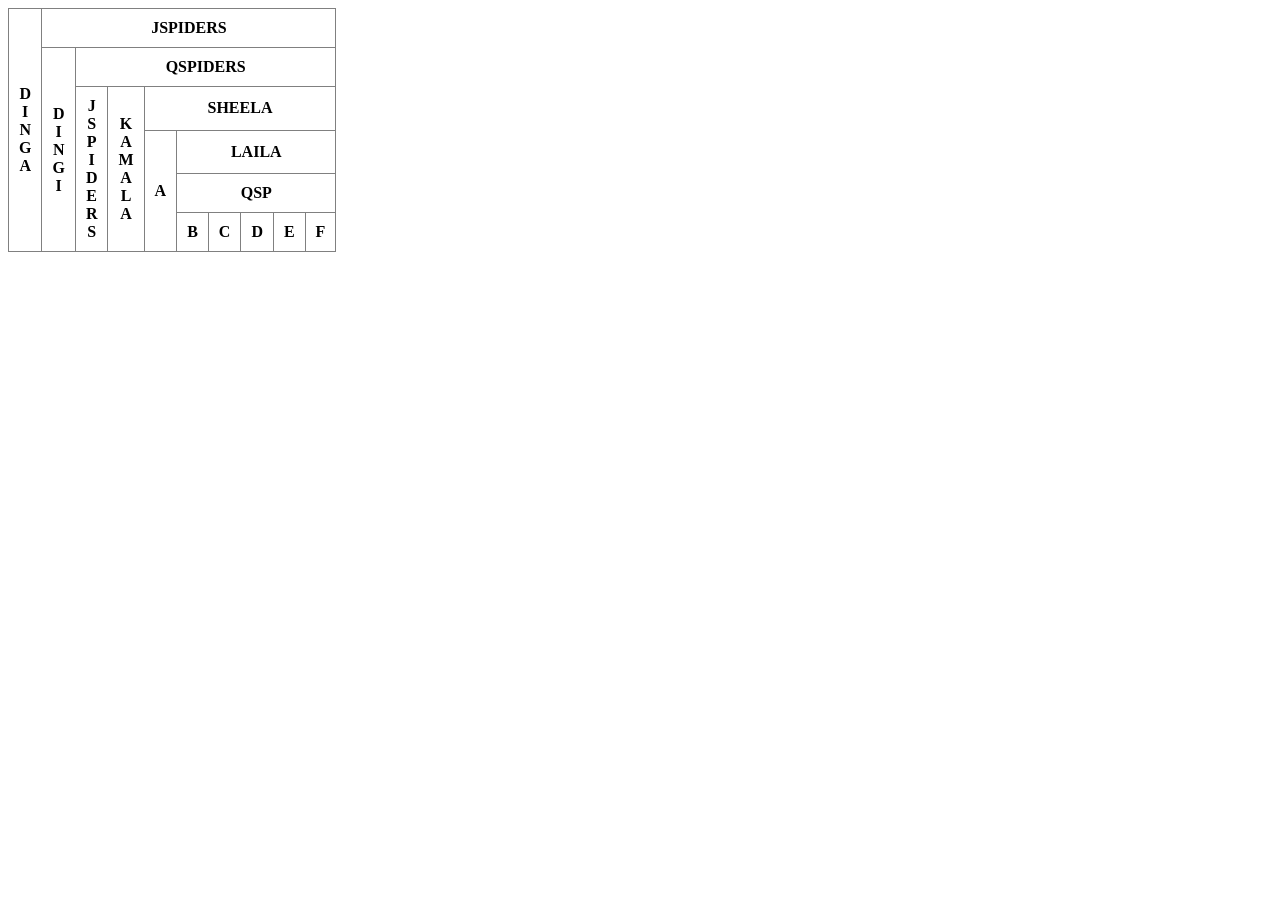
<file: web/aaa.html>
<!DOCTYPE html>
<html lang="en">
<head>
    <meta charset="UTF-8">
    <meta name="viewport" content="width=device-width, initial-scale=1.0">
    <title>Document</title>
</head>
<body>
    <table border cellpadding="10px" cellspacing="10px" rules="all">
        <tr>
        <th rowspan="8">D<BR>I<BR>N<BR>G<BR>A</th>
             <tH colspan="10">JSPIDERS</tH>
        </TR>
        <TR>
        <th rowspan="8">D<BR>I<BR>N<BR>G<BR>I</th>
            <tH colspan="9">QSPIDERS</tH>
        </TR>
        <TR>
            <th rowspan="8">J<BR>S<BR>P<BR>I<BR>D<BR>E<BR>R<BR>S</th>
        </TR>
        <TR><th rowspan="5">K<BR>A<BR>M<BR>A<BR>L<BR>A</th>
            <TH colspan="7">SHEELA</TH>
        </TR>
        <TR>
            <TH rowspan="6">A</TH>
            <th colspan="5">LAILA</th>
            </TR>
       <TR>
           <TH COLSPAN="5">QSP</TH>
       </TR>
       <TR>
           <TH>B</TH>
           <th>C</th>
           <th>D</th>
           <th>E</th>
           <TH>F</TH>
           </TR>
    </table>
    

</body>
</html>
</file>
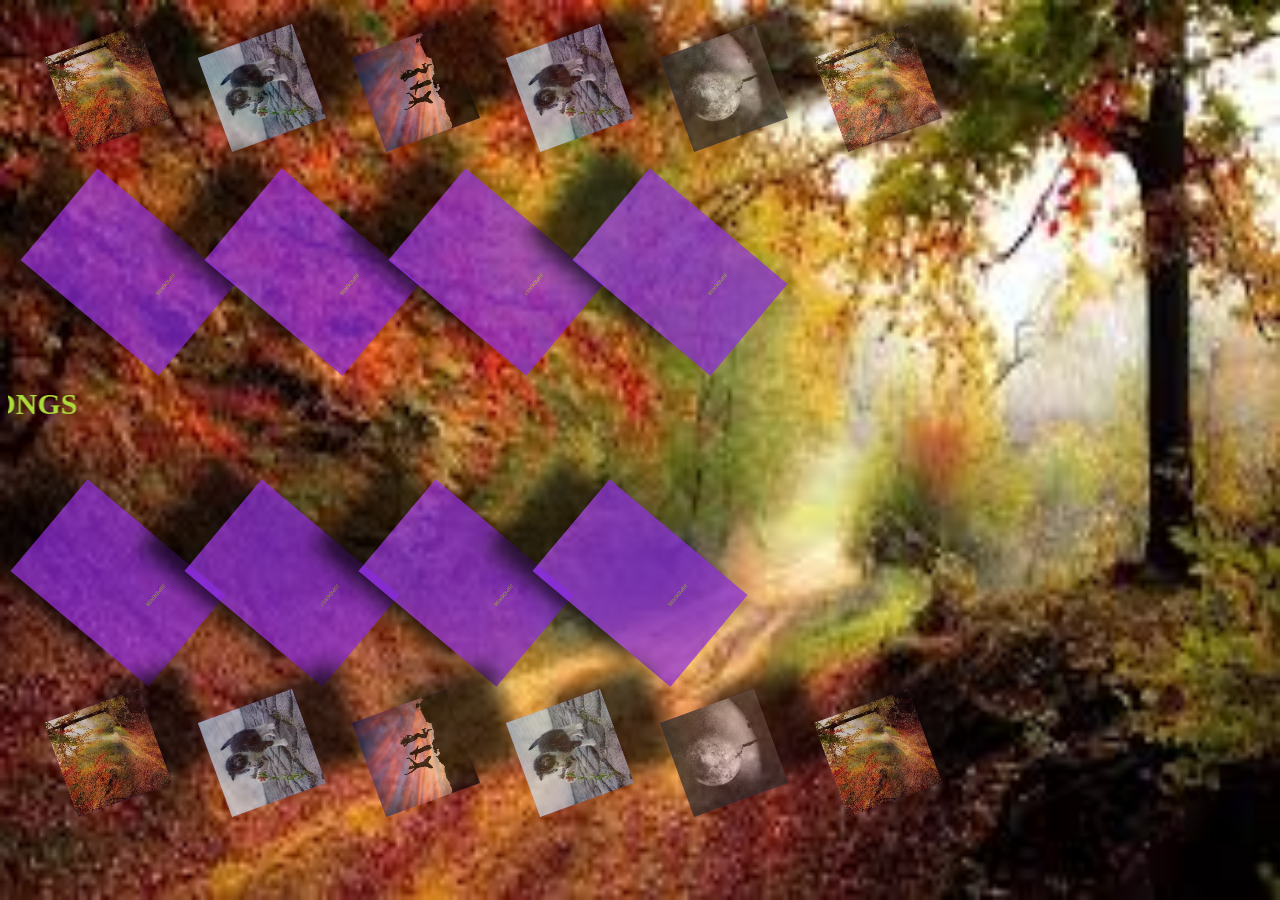
<file: web/abhilasha.html>
<!DOCTYPE html>
<html lang="en">
<head>
    <meta charset="UTF-8">
    <meta name="viewport" content="width=<device-width>, initial-scale=1.0">
    <title>Transition</title>
   <link href="abhil.css" rel="stylesheet"> 
    <link href="style7.css" rel="stylesheet">
</head>
<body>
    <section>
    <div>
    <img src="pix2.jpg" alt="">
    <img src="pix4.jpg" alt="">
    <img src="pix5.jpg" alt="">
    <img src="pix4.jpg" alt="">
    <img src="pix3.jpg" alt="">
    <img src="pix2.jpg" alt="">
    
    </div>
    </section>
    <div>
    <section>
    
    <div class="div1">
        <p>JSPIDERS5</p>
     </div>
     <div class="div2">
        <p>JSPIDERS6</p>   
    </div>
    <div class="div1">
        <p>JSPIDERS7</p>   
    </div>
    <div class="div2">
        <p>JSPIDERS8</p>   
    </div>
    </section>
    <section>
        <h1>
        <marquee direction="right" behaviour="slide" scrollamout="20">MP3 SONGS</marquee> 
    </h1>
    </section>
    <section>
   <div class="div3">
       <p>JSPIDERS8</p>   
   </div>
   <div class="div4">
       <p>JSPIDERS7</p>   
   </div>
   <div class="div3">
    <p>JSPIDERS6</p>   
</div>
<div class="div4">
    <p>JSPIDERS5</p>   
</div>


   
</section>
</div>
<section>
   <div>
   
    <img src="pix2.jpg" alt="">
    <img src="pix4.jpg" alt="">
    <img src="pix5.jpg" alt="">
    <img src="pix4.jpg" alt="">
    <img src="pix3.jpg" alt="">
    <img src="pix2.jpg" alt="">
    
    
    </div>
</body>
</section>
</html>
</file>
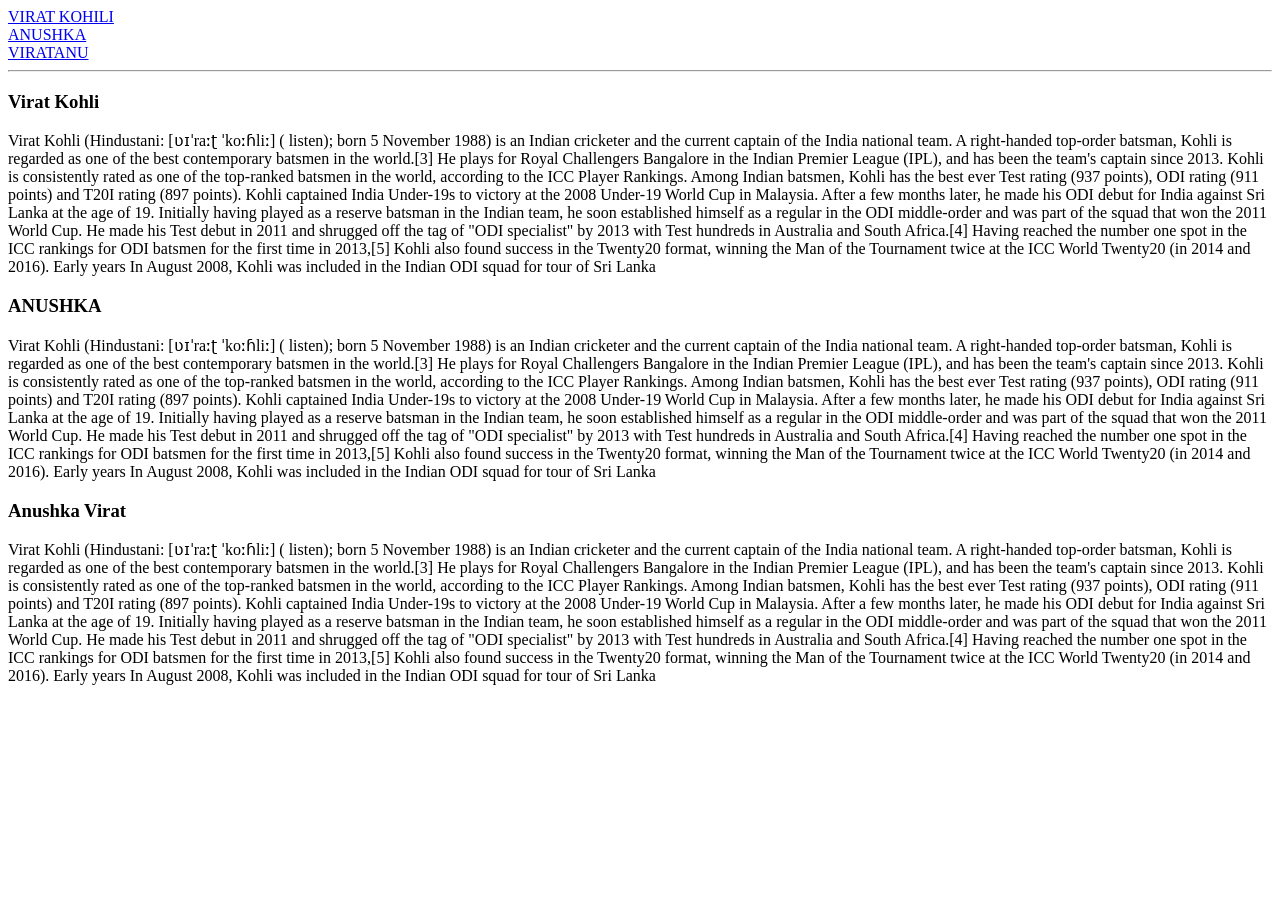
<file: web/assignment.html>
<!DOCTYPE html>
<html lang="en">
<head>
    <meta charset="UTF-8">
    <meta name="viewport" content="width=device-width, initial-scale=1.0">
    <title>Document</title>
</head>
<body>
    <a href="#kohili" target="_blank">VIRAT KOHILI</a><br>
    <a href="#ANUSHKA" target="_blank">ANUSHKA</a><br>
    <a href="#VIRATANU" target="_blank">VIRATANU</a><br>
    <hr>
    <p  id="kohili"><h3>Virat Kohli</h3>Virat Kohli (Hindustani: [ʋɪˈraːʈ ˈkoːɦliː] ( listen); born 5 November 1988) is an Indian cricketer and the current captain of the India national team. A right-handed top-order batsman, Kohli is regarded as one of the best contemporary batsmen in the world.[3] He plays for Royal Challengers Bangalore in the Indian Premier League (IPL), and has been the team's captain since 2013. Kohli is consistently rated as one of the top-ranked batsmen in the world, according to the ICC Player Rankings. Among Indian batsmen, Kohli has the best ever Test rating (937 points), ODI rating (911 points) and T20I rating (897 points).
        Kohli captained India Under-19s to victory at the 2008 Under-19 World Cup in Malaysia. After a few months later, he made his ODI debut for India against Sri Lanka at the age of 19. Initially having played as a reserve batsman in the Indian team, he soon established himself as a regular in the ODI middle-order and was part of the squad that won the 2011 World Cup. He made his Test debut in 2011 and shrugged off the tag of "ODI specialist" by 2013 with Test hundreds in Australia and South Africa.[4] Having reached the number one spot in the ICC rankings for ODI batsmen for the first time in 2013,[5] Kohli also found success in the Twenty20 format, winning the Man of the Tournament twice at the ICC World Twenty20 (in 2014 and 2016).
        Early years
        In August 2008, Kohli was included in the Indian ODI squad for tour of Sri Lanka </p>
        <p  id="kohili"><h3>ANUSHKA</h3>Virat Kohli (Hindustani: [ʋɪˈraːʈ ˈkoːɦliː] ( listen); born 5 November 1988) is an Indian cricketer and the current captain of the India national team. A right-handed top-order batsman, Kohli is regarded as one of the best contemporary batsmen in the world.[3] He plays for Royal Challengers Bangalore in the Indian Premier League (IPL), and has been the team's captain since 2013. Kohli is consistently rated as one of the top-ranked batsmen in the world, according to the ICC Player Rankings. Among Indian batsmen, Kohli has the best ever Test rating (937 points), ODI rating (911 points) and T20I rating (897 points).
            Kohli captained India Under-19s to victory at the 2008 Under-19 World Cup in Malaysia. After a few months later, he made his ODI debut for India against Sri Lanka at the age of 19. Initially having played as a reserve batsman in the Indian team, he soon established himself as a regular in the ODI middle-order and was part of the squad that won the 2011 World Cup. He made his Test debut in 2011 and shrugged off the tag of "ODI specialist" by 2013 with Test hundreds in Australia and South Africa.[4] Having reached the number one spot in the ICC rankings for ODI batsmen for the first time in 2013,[5] Kohli also found success in the Twenty20 format, winning the Man of the Tournament twice at the ICC World Twenty20 (in 2014 and 2016).
            Early years
            In August 2008, Kohli was included in the Indian ODI squad for tour of Sri Lanka </p>
        <p  id="kohili"><h3>Anushka Virat</h3>Virat Kohli (Hindustani: [ʋɪˈraːʈ ˈkoːɦliː] ( listen); born 5 November 1988) is an Indian cricketer and the current captain of the India national team. A right-handed top-order batsman, Kohli is regarded as one of the best contemporary batsmen in the world.[3] He plays for Royal Challengers Bangalore in the Indian Premier League (IPL), and has been the team's captain since 2013. Kohli is consistently rated as one of the top-ranked batsmen in the world, according to the ICC Player Rankings. Among Indian batsmen, Kohli has the best ever Test rating (937 points), ODI rating (911 points) and T20I rating (897 points).
                Kohli captained India Under-19s to victory at the 2008 Under-19 World Cup in Malaysia. After a few months later, he made his ODI debut for India against Sri Lanka at the age of 19. Initially having played as a reserve batsman in the Indian team, he soon established himself as a regular in the ODI middle-order and was part of the squad that won the 2011 World Cup. He made his Test debut in 2011 and shrugged off the tag of "ODI specialist" by 2013 with Test hundreds in Australia and South Africa.[4] Having reached the number one spot in the ICC rankings for ODI batsmen for the first time in 2013,[5] Kohli also found success in the Twenty20 format, winning the Man of the Tournament twice at the ICC World Twenty20 (in 2014 and 2016).
                Early years
                In August 2008, Kohli was included in the Indian ODI squad for tour of Sri Lanka </p>
        
    
    
</body>
</html>
</file>
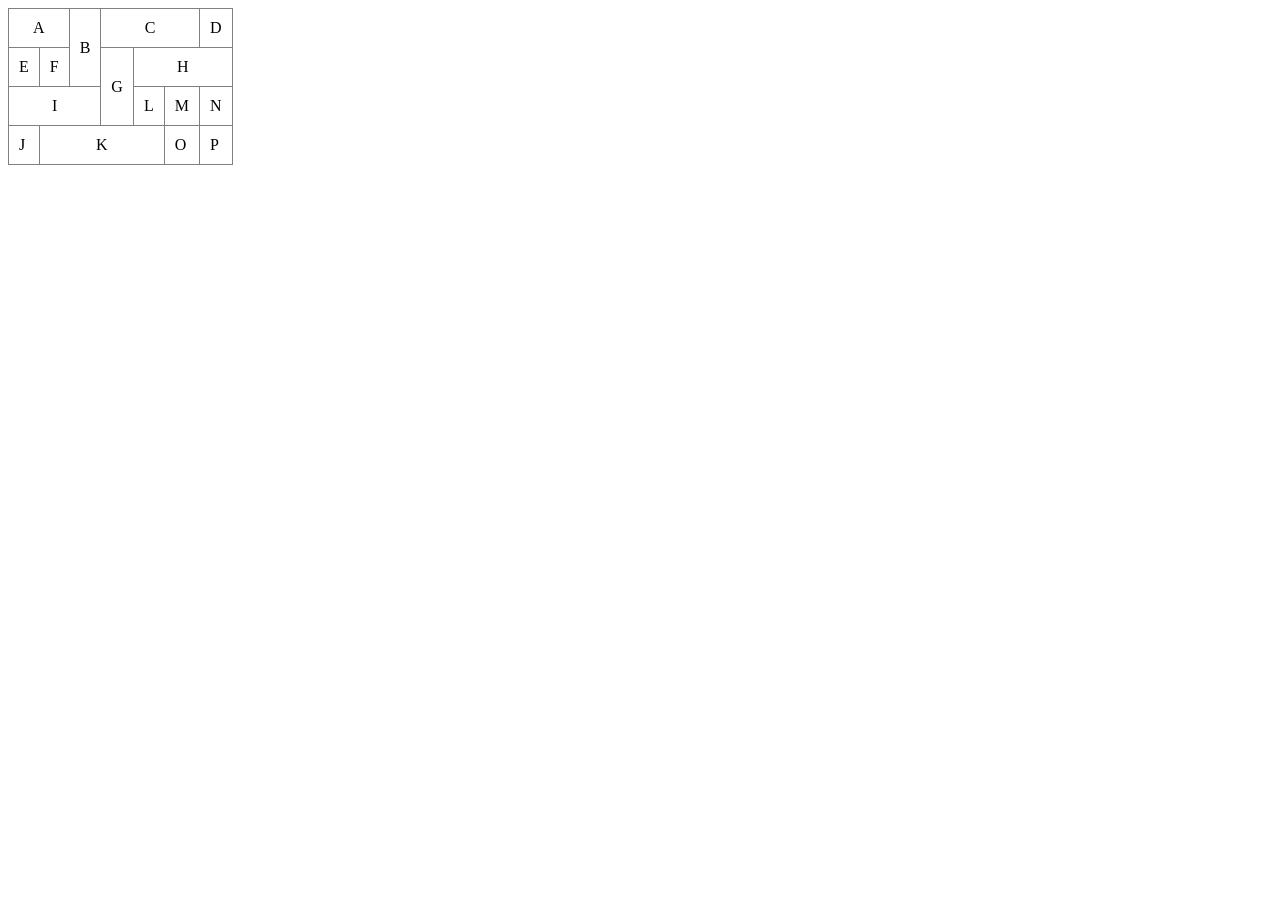
<file: web/ATABLEMERG1.html>
<!DOCTYPE html>
<html lang="en">
<head>
    <meta charset="UTF-8">
    <meta name="viewport" content="width=<device-width>, initial-scale=1.0">
    <title>Document</title>
</head>
<body>
    <table border cellpadding="10px" cellspacing="10px" rules="all">
        <tr>
            <td colspan="2" align="center">A</td>
            <td rowspan="2" align="center">B</td>
            <td colspan="3" align="center">C</td>
            <td>D</td>
        </tr>
        <tr> 
            <td>E</td>
            <td>F</td>
            <td rowspan="2" align="center">G</td>
            <td colspan="3" align="center">H</td>
        </tr>
        <tr>
            <td colspan="3" align="center">I</td>
             <td>L</td>
             <td>M</td>
             <td>N</td>
        </tr>
        <TR><td>J</td>
            <td colspan="4" align="center">K</td>
            <td>O</td>
            <td>P</td>
        </TR>
    </table>
</body>
</html>
</file>
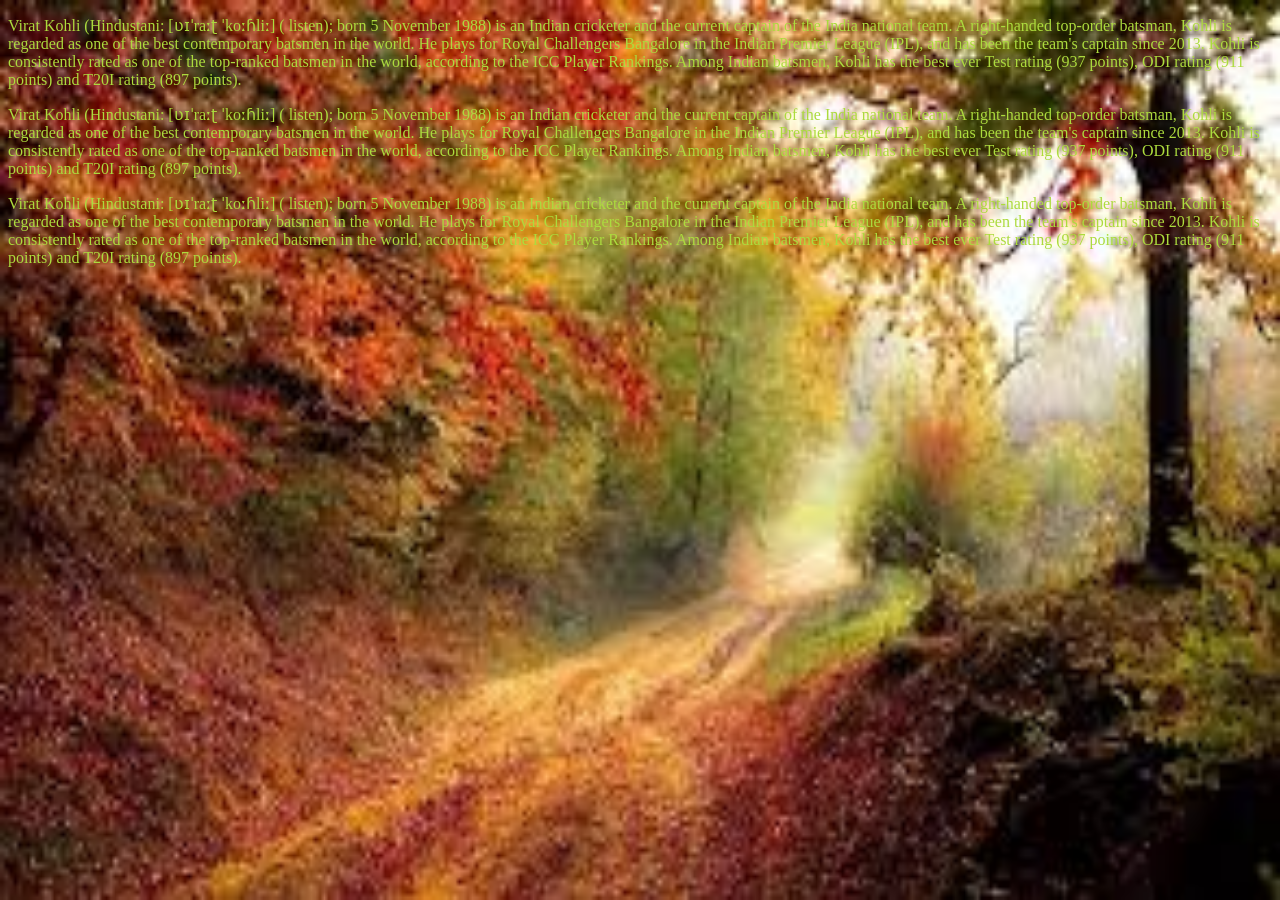
<file: web/background.html>
<!DOCTYPE html>
<html lang="en">
<head>
    <meta charset="UTF-8">
    <meta name="viewport" content="width=device-width, initial-scale=1.0">
    <title>iframet</title>
    <link href="style1.css" rel="stylesheet">
</head>
</head>
<body>
    <p>
    Virat Kohli (Hindustani: [ʋɪˈraːʈ ˈkoːɦliː] 
    ( listen); born 5 November 1988) is an Indian cricketer and the current captain of the India national team.
     A right-handed top-order batsman, Kohli is regarded as one of the best contemporary batsmen in the world.
      He plays for Royal Challengers Bangalore in the Indian Premier League (IPL), 
      and has been the team's captain since 2013. 
      Kohli is consistently rated as one of the top-ranked batsmen in the world, according to the ICC Player Rankings.
       Among Indian batsmen, Kohli has the best ever Test rating (937 points), ODI rating (911 points) and T20I rating (897 points).
    </p>
    <p>
        Virat Kohli (Hindustani: [ʋɪˈraːʈ ˈkoːɦliː] 
        ( listen); born 5 November 1988) is an Indian cricketer and the current captain of the India national team.
         A right-handed top-order batsman, Kohli is regarded as one of the best contemporary batsmen in the world.
          He plays for Royal Challengers Bangalore in the Indian Premier League (IPL), 
          and has been the team's captain since 2013. 
          Kohli is consistently rated as one of the top-ranked batsmen in the world, according to the ICC Player Rankings.
           Among Indian batsmen, Kohli has the best ever Test rating (937 points), ODI rating (911 points) and T20I rating (897 points).
    </p>
        <p>
            Virat Kohli (Hindustani: [ʋɪˈraːʈ ˈkoːɦliː] 
            ( listen); born 5 November 1988) is an Indian cricketer and the current captain of the India national team.
             A right-handed top-order batsman, Kohli is regarded as one of the best contemporary batsmen in the world.
              He plays for Royal Challengers Bangalore in the Indian Premier League (IPL), 
              and has been the team's captain since 2013. 
              Kohli is consistently rated as one of the top-ranked batsmen in the world, according to the ICC Player Rankings.
               Among Indian batsmen, Kohli has the best ever Test rating (937 points), ODI rating (911 points) and T20I rating (897 points).
            </p>
            
</body>
</html>
</file>
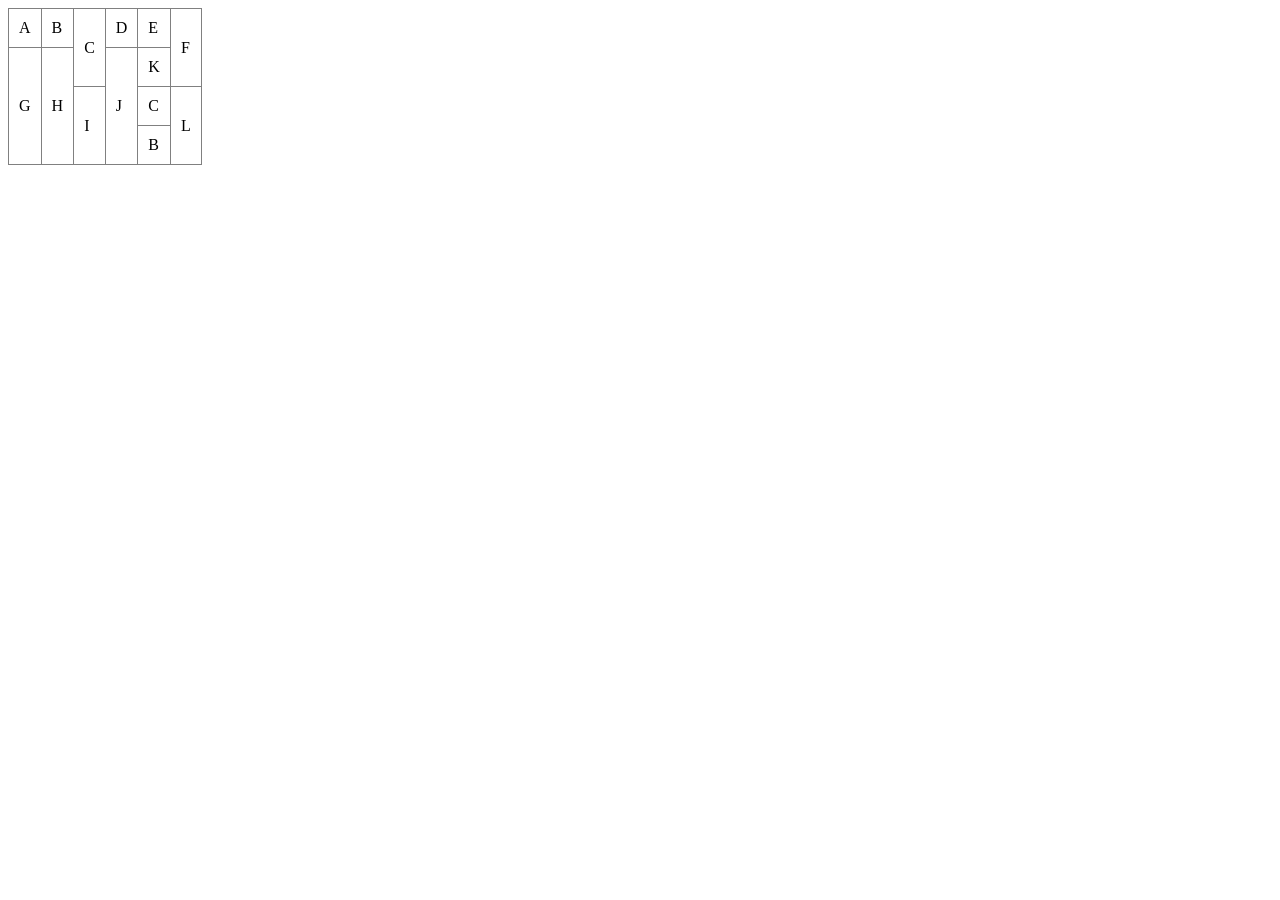
<file: web/bb.html>
<!DOCTYPE html>
<html lang="en">
<head>
    <meta charset="UTF-8">
    <meta name="viewport" content="width=device-width, initial-scale=1.0">
    <title>Document</title>
</head>
<body>
    <table border cellpadding="10px" cellspacing="10px" rules="all">
        <tr>
            <td rowspan="2">A</td>
            <td>B</td>
            <td rowspan="3">C</td>
            <td rowspan="2">D</td>
            <td>E</td>
            <td rowspan="3">F</td>
            
        </tr>
        <tr>
        <td rowspan="4">H</td>
           <!-- <td>H</td>-->
           <!-- <td>I</td>-->
            <td rowspan="2">K</td>
        </tr>
        <tr>
            <td rowspan="3">G</td>
           <!-- <td>H</td>--> 
           <!--  <td>I</td>--> 
            <td rowspan="3">J</td>
           <!--<td>K</td>--> 
            
        </tr>
      <tr>
           <!--<td>G</td>--> 
           <!-- <td>H</td>-->
            <td rowspan="2">I</td>
            <!--<td>J</td>-->
            <td>C</td>
            <td rowspan="2">L</td>
        </tr>
        <tr>
           <!--<td>G</td>-->
             <!--<td>H</td>-->
            <!-- <td>I</td>-->
             <!--<td>J</td>-->
             <td>B</td>
             <!--<td>L</td>-->
         </tr>
       
    </table>
</body>
</html>
</file>
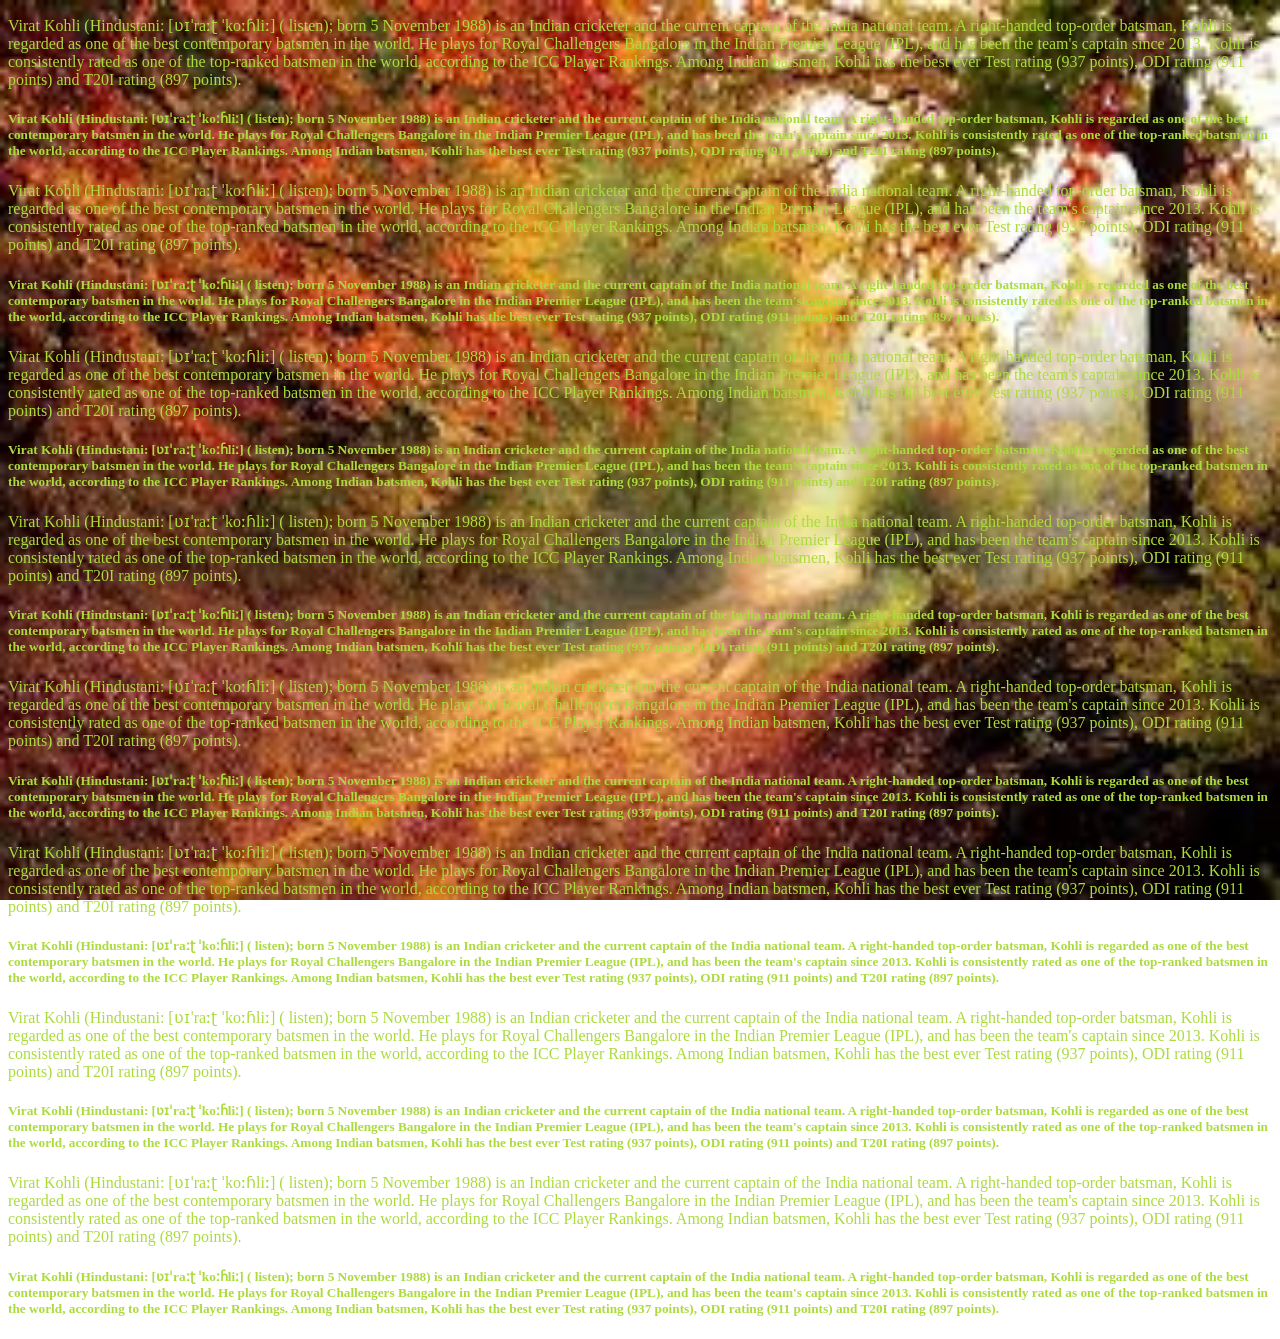
<file: web/bckgrnd.html>
<!DOCTYPE html>
<html lang="en">
<head>
    <meta charset="UTF-8">
    <meta name="viewport" content="width=device-width, initial-scale=1.0">
    <title>Document</title>
    <link href="style1.css" rel="stylesheet">
</head>
<body>
    <p hieght="500px" width="50px">
        Virat Kohli (Hindustani: [ʋɪˈraːʈ ˈkoːɦliː] 
        ( listen); born 5 November 1988) is an Indian cricketer and the current captain of the India national team.
         A right-handed top-order batsman, Kohli is regarded as one of the best contemporary batsmen in the world.
          He plays for Royal Challengers Bangalore in the Indian Premier League (IPL), 
          and has been the team's captain since 2013. 
          Kohli is consistently rated as one of the top-ranked batsmen in the world, according to the ICC Player Rankings.
           Among Indian batsmen, Kohli has the best ever Test rating (937 points), ODI rating (911 points) and T20I rating (897 points).
        </p>
        <h5 hieght="500px" width="50px">
            Virat Kohli (Hindustani: [ʋɪˈraːʈ ˈkoːɦliː] 
            ( listen); born 5 November 1988) is an Indian cricketer and the current captain of the India national team.
             A right-handed top-order batsman, Kohli is regarded as one of the best contemporary batsmen in the world.
              He plays for Royal Challengers Bangalore in the Indian Premier League (IPL), 
              and has been the team's captain since 2013. 
              Kohli is consistently rated as one of the top-ranked batsmen in the world, according to the ICC Player Rankings.
               Among Indian batsmen, Kohli has the best ever Test rating (937 points), ODI rating (911 points) and T20I rating (897 points).
        </h5>
        <p hieght="500px" width="50px">
            Virat Kohli (Hindustani: [ʋɪˈraːʈ ˈkoːɦliː] 
            ( listen); born 5 November 1988) is an Indian cricketer and the current captain of the India national team.
             A right-handed top-order batsman, Kohli is regarded as one of the best contemporary batsmen in the world.
              He plays for Royal Challengers Bangalore in the Indian Premier League (IPL), 
              and has been the team's captain since 2013. 
              Kohli is consistently rated as one of the top-ranked batsmen in the world, according to the ICC Player Rankings.
               Among Indian batsmen, Kohli has the best ever Test rating (937 points), ODI rating (911 points) and T20I rating (897 points).
            </p>
            <h5 hieght="500px" width="50px">
                Virat Kohli (Hindustani: [ʋɪˈraːʈ ˈkoːɦliː] 
                ( listen); born 5 November 1988) is an Indian cricketer and the current captain of the India national team.
                 A right-handed top-order batsman, Kohli is regarded as one of the best contemporary batsmen in the world.
                  He plays for Royal Challengers Bangalore in the Indian Premier League (IPL), 
                  and has been the team's captain since 2013. 
                  Kohli is consistently rated as one of the top-ranked batsmen in the world, according to the ICC Player Rankings.
                   Among Indian batsmen, Kohli has the best ever Test rating (937 points), ODI rating (911 points) and T20I rating (897 points).
            </h5>
            <p hieght="500px" width="50px">
                Virat Kohli (Hindustani: [ʋɪˈraːʈ ˈkoːɦliː] 
                ( listen); born 5 November 1988) is an Indian cricketer and the current captain of the India national team.
                 A right-handed top-order batsman, Kohli is regarded as one of the best contemporary batsmen in the world.
                  He plays for Royal Challengers Bangalore in the Indian Premier League (IPL), 
                  and has been the team's captain since 2013. 
                  Kohli is consistently rated as one of the top-ranked batsmen in the world, according to the ICC Player Rankings.
                   Among Indian batsmen, Kohli has the best ever Test rating (937 points), ODI rating (911 points) and T20I rating (897 points).
                </p>
                <h5 hieght="500px" width="50px">
                    Virat Kohli (Hindustani: [ʋɪˈraːʈ ˈkoːɦliː] 
                    ( listen); born 5 November 1988) is an Indian cricketer and the current captain of the India national team.
                     A right-handed top-order batsman, Kohli is regarded as one of the best contemporary batsmen in the world.
                      He plays for Royal Challengers Bangalore in the Indian Premier League (IPL), 
                      and has been the team's captain since 2013. 
                      Kohli is consistently rated as one of the top-ranked batsmen in the world, according to the ICC Player Rankings.
                       Among Indian batsmen, Kohli has the best ever Test rating (937 points), ODI rating (911 points) and T20I rating (897 points).
                </h5>
                <p hieght="500px" width="50px">
                    Virat Kohli (Hindustani: [ʋɪˈraːʈ ˈkoːɦliː] 
                    ( listen); born 5 November 1988) is an Indian cricketer and the current captain of the India national team.
                     A right-handed top-order batsman, Kohli is regarded as one of the best contemporary batsmen in the world.
                      He plays for Royal Challengers Bangalore in the Indian Premier League (IPL), 
                      and has been the team's captain since 2013. 
                      Kohli is consistently rated as one of the top-ranked batsmen in the world, according to the ICC Player Rankings.
                       Among Indian batsmen, Kohli has the best ever Test rating (937 points), ODI rating (911 points) and T20I rating (897 points).
                    </p>
                    <h5 hieght="500px" width="50px">
                        Virat Kohli (Hindustani: [ʋɪˈraːʈ ˈkoːɦliː] 
                        ( listen); born 5 November 1988) is an Indian cricketer and the current captain of the India national team.
                         A right-handed top-order batsman, Kohli is regarded as one of the best contemporary batsmen in the world.
                          He plays for Royal Challengers Bangalore in the Indian Premier League (IPL), 
                          and has been the team's captain since 2013. 
                          Kohli is consistently rated as one of the top-ranked batsmen in the world, according to the ICC Player Rankings.
                           Among Indian batsmen, Kohli has the best ever Test rating (937 points), ODI rating (911 points) and T20I rating (897 points).
                    </h5>
                    <p hieght="500px" width="50px">
                        Virat Kohli (Hindustani: [ʋɪˈraːʈ ˈkoːɦliː] 
                        ( listen); born 5 November 1988) is an Indian cricketer and the current captain of the India national team.
                         A right-handed top-order batsman, Kohli is regarded as one of the best contemporary batsmen in the world.
                          He plays for Royal Challengers Bangalore in the Indian Premier League (IPL), 
                          and has been the team's captain since 2013. 
                          Kohli is consistently rated as one of the top-ranked batsmen in the world, according to the ICC Player Rankings.
                           Among Indian batsmen, Kohli has the best ever Test rating (937 points), ODI rating (911 points) and T20I rating (897 points).
                        </p>
                        <h5 hieght="500px" width="50px">
                            Virat Kohli (Hindustani: [ʋɪˈraːʈ ˈkoːɦliː] 
                            ( listen); born 5 November 1988) is an Indian cricketer and the current captain of the India national team.
                             A right-handed top-order batsman, Kohli is regarded as one of the best contemporary batsmen in the world.
                              He plays for Royal Challengers Bangalore in the Indian Premier League (IPL), 
                              and has been the team's captain since 2013. 
                              Kohli is consistently rated as one of the top-ranked batsmen in the world, according to the ICC Player Rankings.
                               Among Indian batsmen, Kohli has the best ever Test rating (937 points), ODI rating (911 points) and T20I rating (897 points).
                        </h5>
                        <p hieght="500px" width="50px">
                            Virat Kohli (Hindustani: [ʋɪˈraːʈ ˈkoːɦliː] 
                            ( listen); born 5 November 1988) is an Indian cricketer and the current captain of the India national team.
                             A right-handed top-order batsman, Kohli is regarded as one of the best contemporary batsmen in the world.
                              He plays for Royal Challengers Bangalore in the Indian Premier League (IPL), 
                              and has been the team's captain since 2013. 
                              Kohli is consistently rated as one of the top-ranked batsmen in the world, according to the ICC Player Rankings.
                               Among Indian batsmen, Kohli has the best ever Test rating (937 points), ODI rating (911 points) and T20I rating (897 points).
                            </p>
                            <h5 hieght="500px" width="50px">
                                Virat Kohli (Hindustani: [ʋɪˈraːʈ ˈkoːɦliː] 
                                ( listen); born 5 November 1988) is an Indian cricketer and the current captain of the India national team.
                                 A right-handed top-order batsman, Kohli is regarded as one of the best contemporary batsmen in the world.
                                  He plays for Royal Challengers Bangalore in the Indian Premier League (IPL), 
                                  and has been the team's captain since 2013. 
                                  Kohli is consistently rated as one of the top-ranked batsmen in the world, according to the ICC Player Rankings.
                                   Among Indian batsmen, Kohli has the best ever Test rating (937 points), ODI rating (911 points) and T20I rating (897 points).
                            </h5>
                            <p hieght="500px" width="50px">
                                Virat Kohli (Hindustani: [ʋɪˈraːʈ ˈkoːɦliː] 
                                ( listen); born 5 November 1988) is an Indian cricketer and the current captain of the India national team.
                                 A right-handed top-order batsman, Kohli is regarded as one of the best contemporary batsmen in the world.
                                  He plays for Royal Challengers Bangalore in the Indian Premier League (IPL), 
                                  and has been the team's captain since 2013. 
                                  Kohli is consistently rated as one of the top-ranked batsmen in the world, according to the ICC Player Rankings.
                                   Among Indian batsmen, Kohli has the best ever Test rating (937 points), ODI rating (911 points) and T20I rating (897 points).
                                </p>
                                <h5 hieght="500px" width="50px">
                                    Virat Kohli (Hindustani: [ʋɪˈraːʈ ˈkoːɦliː] 
                                    ( listen); born 5 November 1988) is an Indian cricketer and the current captain of the India national team.
                                     A right-handed top-order batsman, Kohli is regarded as one of the best contemporary batsmen in the world.
                                      He plays for Royal Challengers Bangalore in the Indian Premier League (IPL), 
                                      and has been the team's captain since 2013. 
                                      Kohli is consistently rated as one of the top-ranked batsmen in the world, according to the ICC Player Rankings.
                                       Among Indian batsmen, Kohli has the best ever Test rating (937 points), ODI rating (911 points) and T20I rating (897 points).
                                </h5>
                                <p hieght="500px" width="50px">
                                    Virat Kohli (Hindustani: [ʋɪˈraːʈ ˈkoːɦliː] 
                                    ( listen); born 5 November 1988) is an Indian cricketer and the current captain of the India national team.
                                     A right-handed top-order batsman, Kohli is regarded as one of the best contemporary batsmen in the world.
                                      He plays for Royal Challengers Bangalore in the Indian Premier League (IPL), 
                                      and has been the team's captain since 2013. 
                                      Kohli is consistently rated as one of the top-ranked batsmen in the world, according to the ICC Player Rankings.
                                       Among Indian batsmen, Kohli has the best ever Test rating (937 points), ODI rating (911 points) and T20I rating (897 points).
                                    </p>
                                    <h5 hieght="500px" width="50px">
                                        Virat Kohli (Hindustani: [ʋɪˈraːʈ ˈkoːɦliː] 
                                        ( listen); born 5 November 1988) is an Indian cricketer and the current captain of the India national team.
                                         A right-handed top-order batsman, Kohli is regarded as one of the best contemporary batsmen in the world.
                                          He plays for Royal Challengers Bangalore in the Indian Premier League (IPL), 
                                          and has been the team's captain since 2013. 
                                          Kohli is consistently rated as one of the top-ranked batsmen in the world, according to the ICC Player Rankings.
                                           Among Indian batsmen, Kohli has the best ever Test rating (937 points), ODI rating (911 points) and T20I rating (897 points).
                                    </h5>
        </body>
    </body>

</body>
</html>
</file>
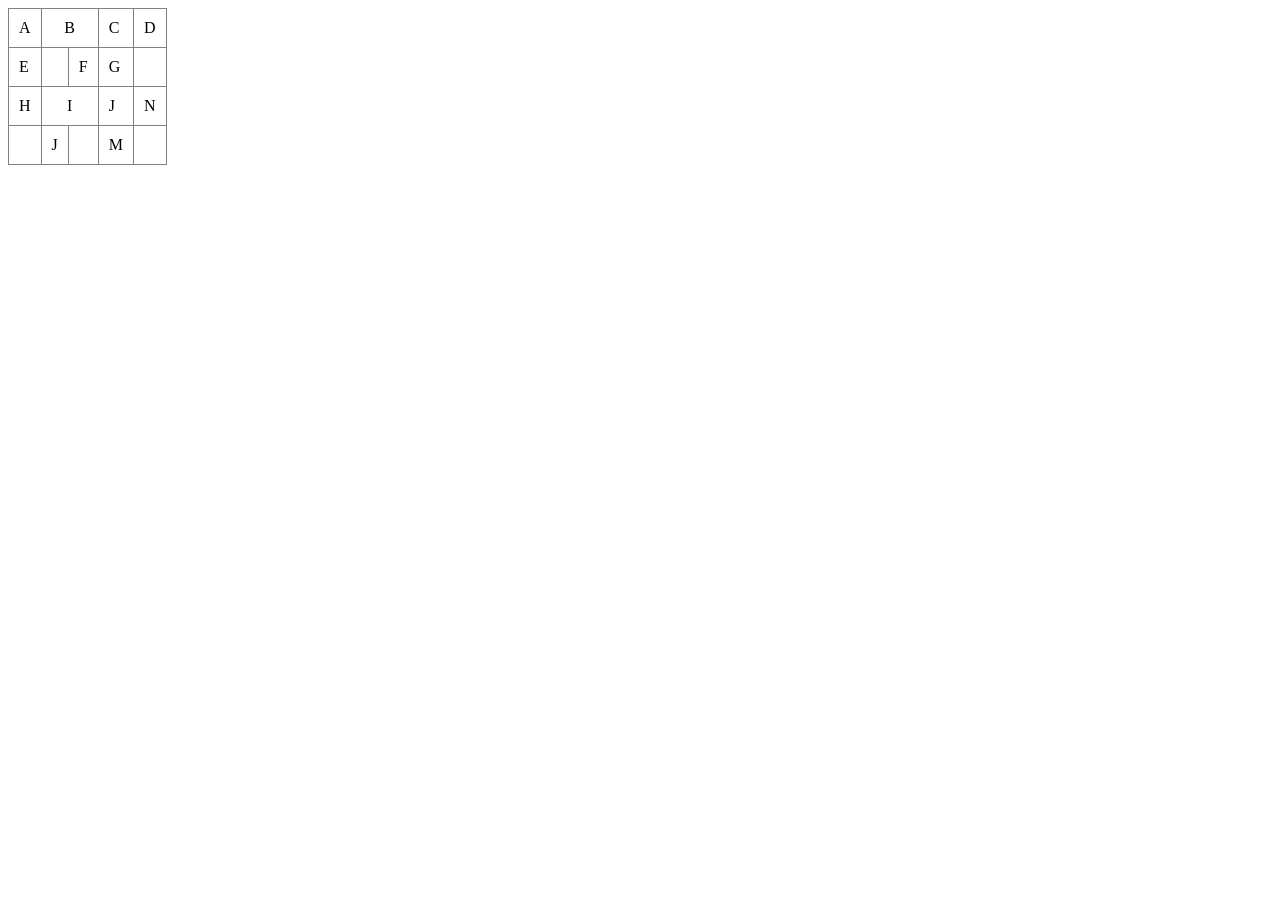
<file: web/cc.html>
<!DOCTYPE html>
<html lang="en">
<head>
    <meta charset="UTF-8">
    <meta name="viewport" content="width=device-width, initial-scale=1.0">
    <title>Document</title>
</head>
<body>
    <table border cellpadding="10px" cellspacing="10px" rules="all">
        <tr>
            <td>A</td>
            <td colspan="2" align="center">B</td>
            <!--<td>C</td>-->
            <td>C</td>
            <td>D</td>
        </tr>
        <tr>
            <td>E</td>
            <td></td>
            <td>F</td>
            <td>G</td>
            <td></td>
        </tr><tr>
            <td>H</td>
            <td colspan="2" align="center">I</td>
            <!--<td>L</td>-->
            <td>J</td>
            <td>N</td>
        </tr>
        <tr>
            <td></td>
            <td>J</td>
            <td></td>
            <td>M</td>
            <td></td>
        </tr>
        
    </table>
</body>
</html>
</file>
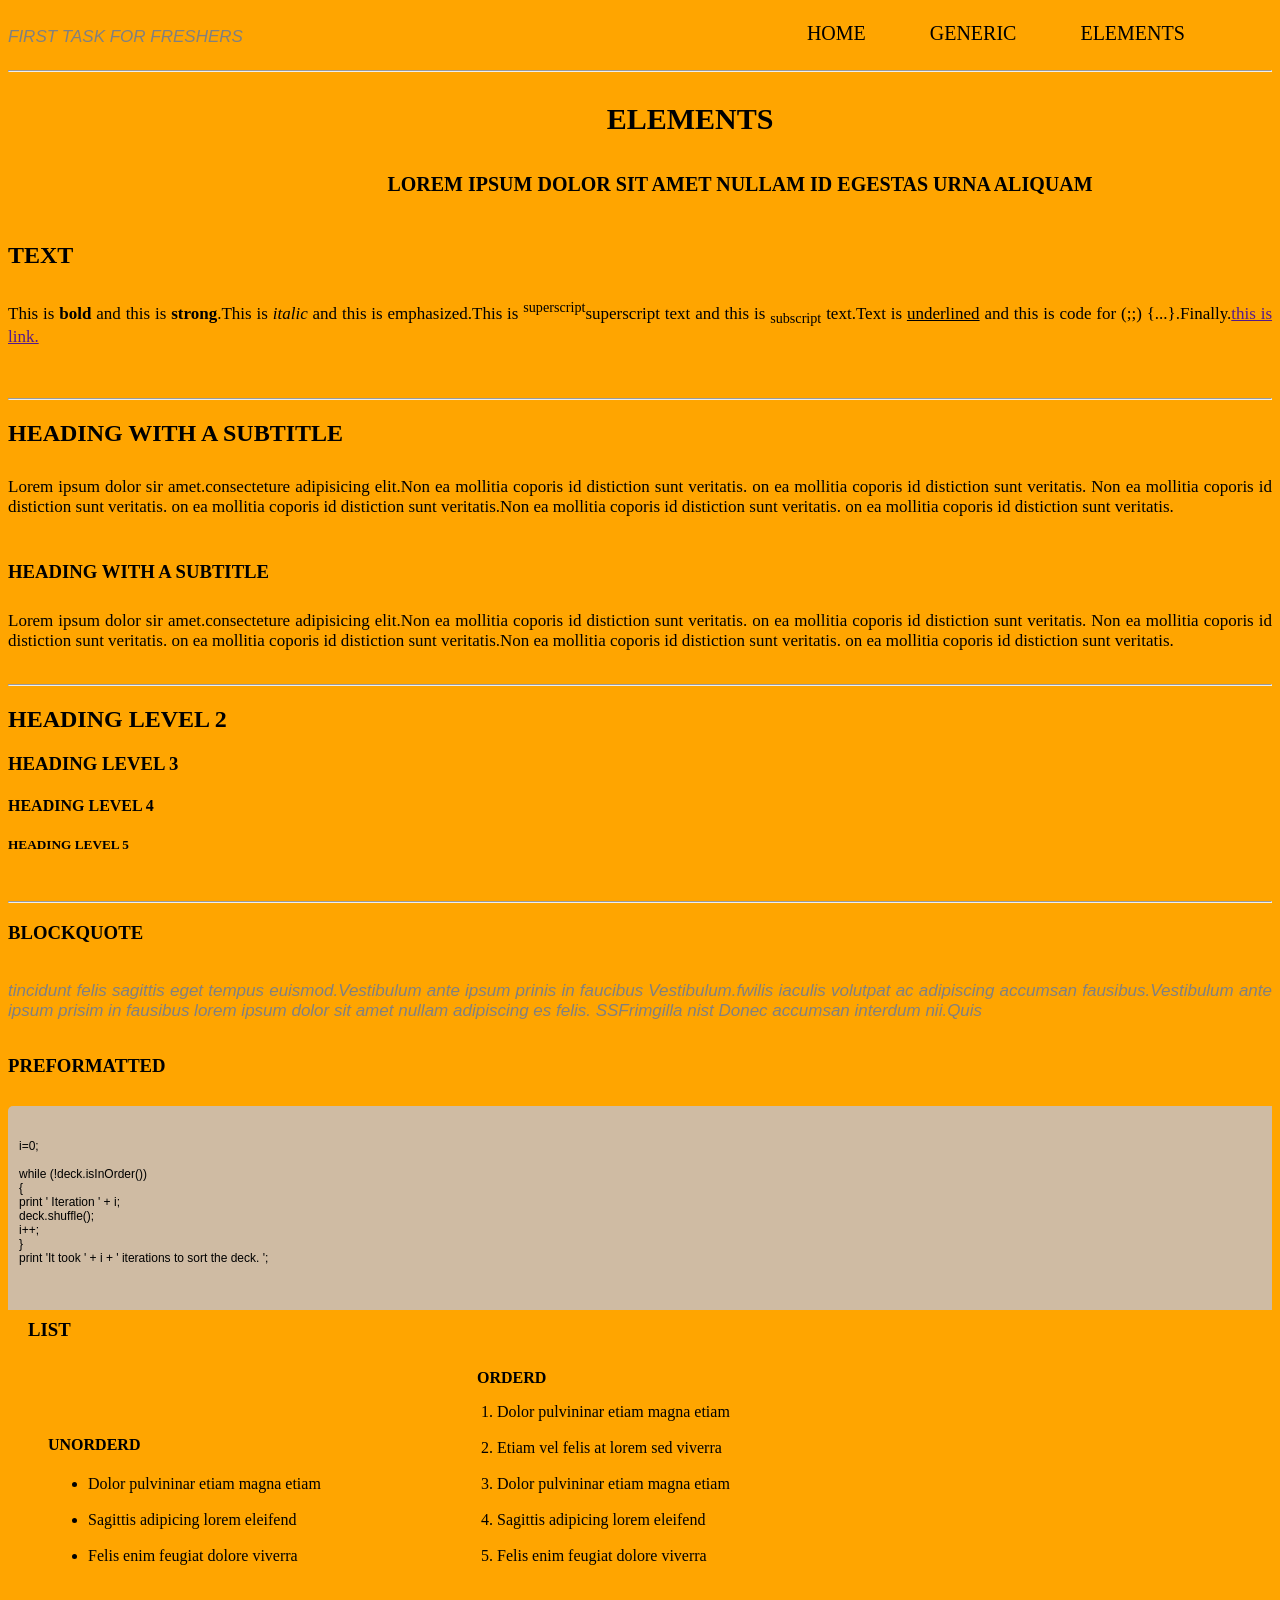
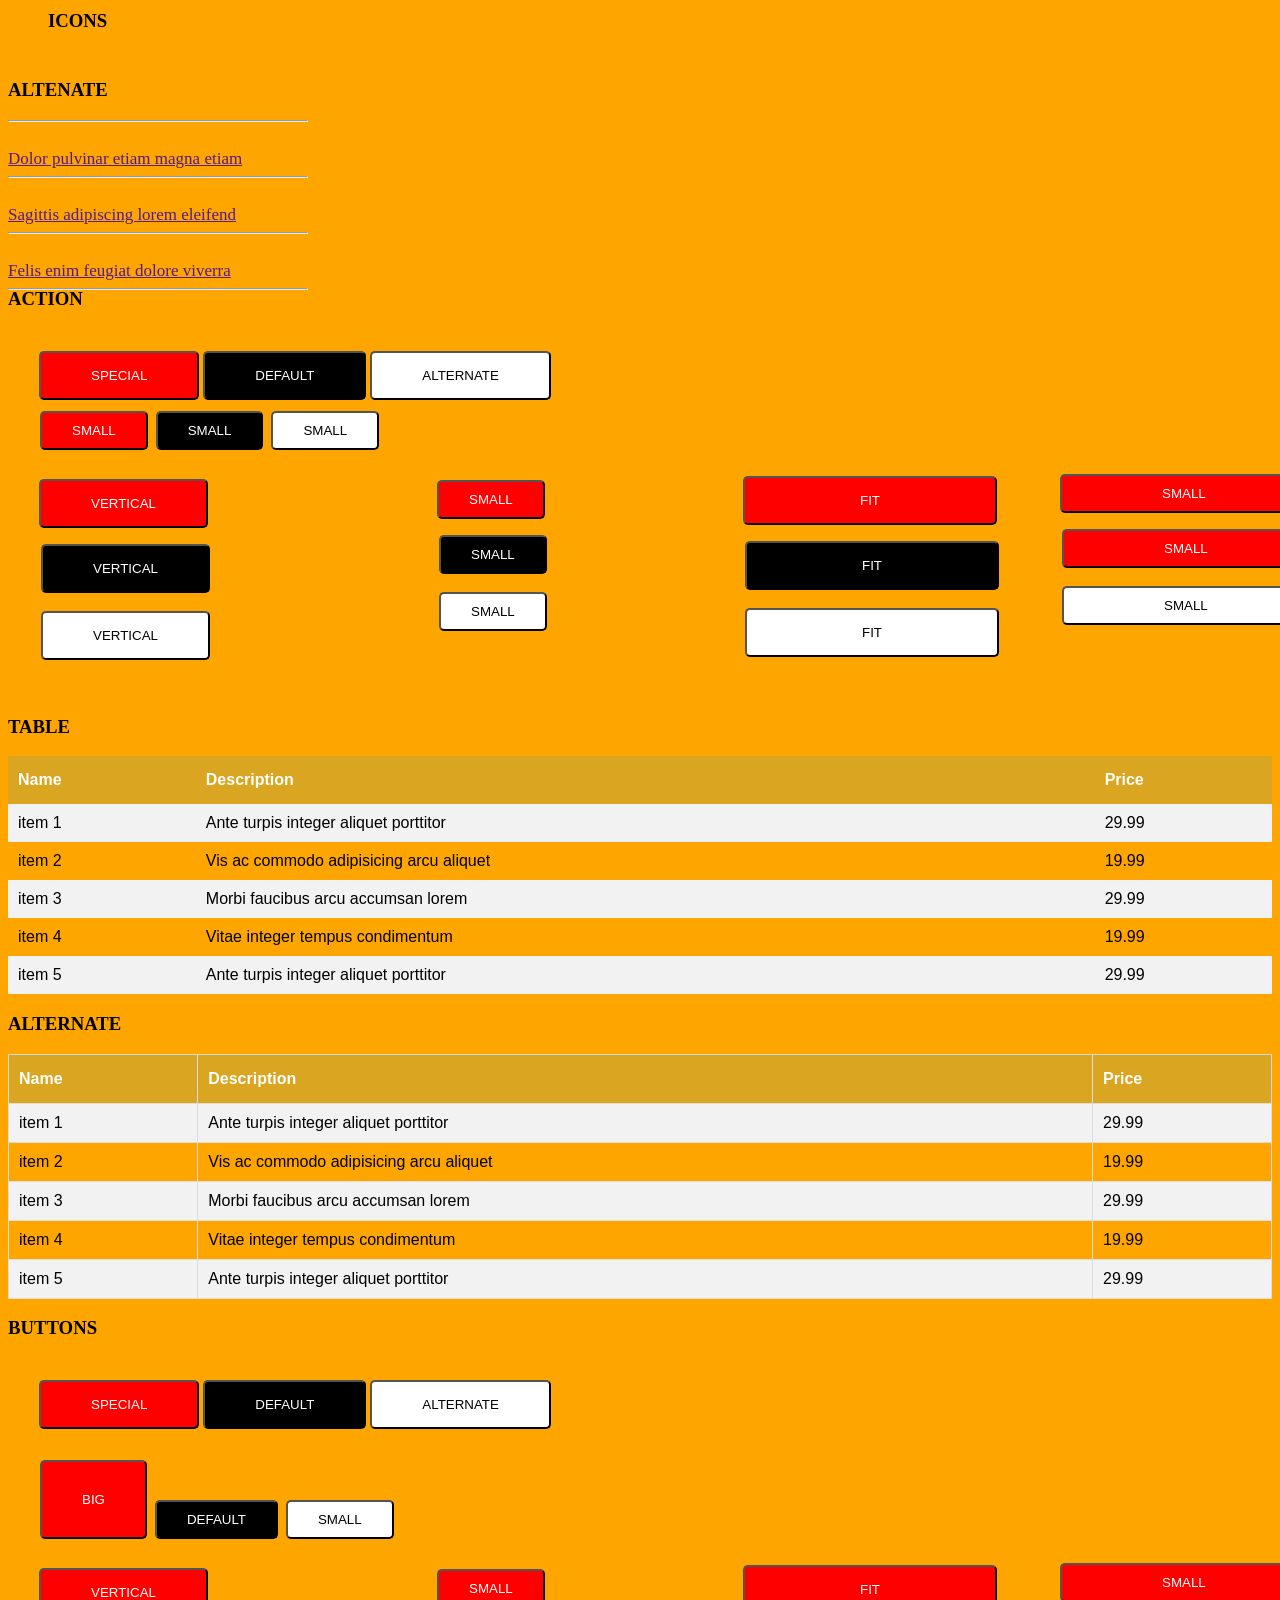
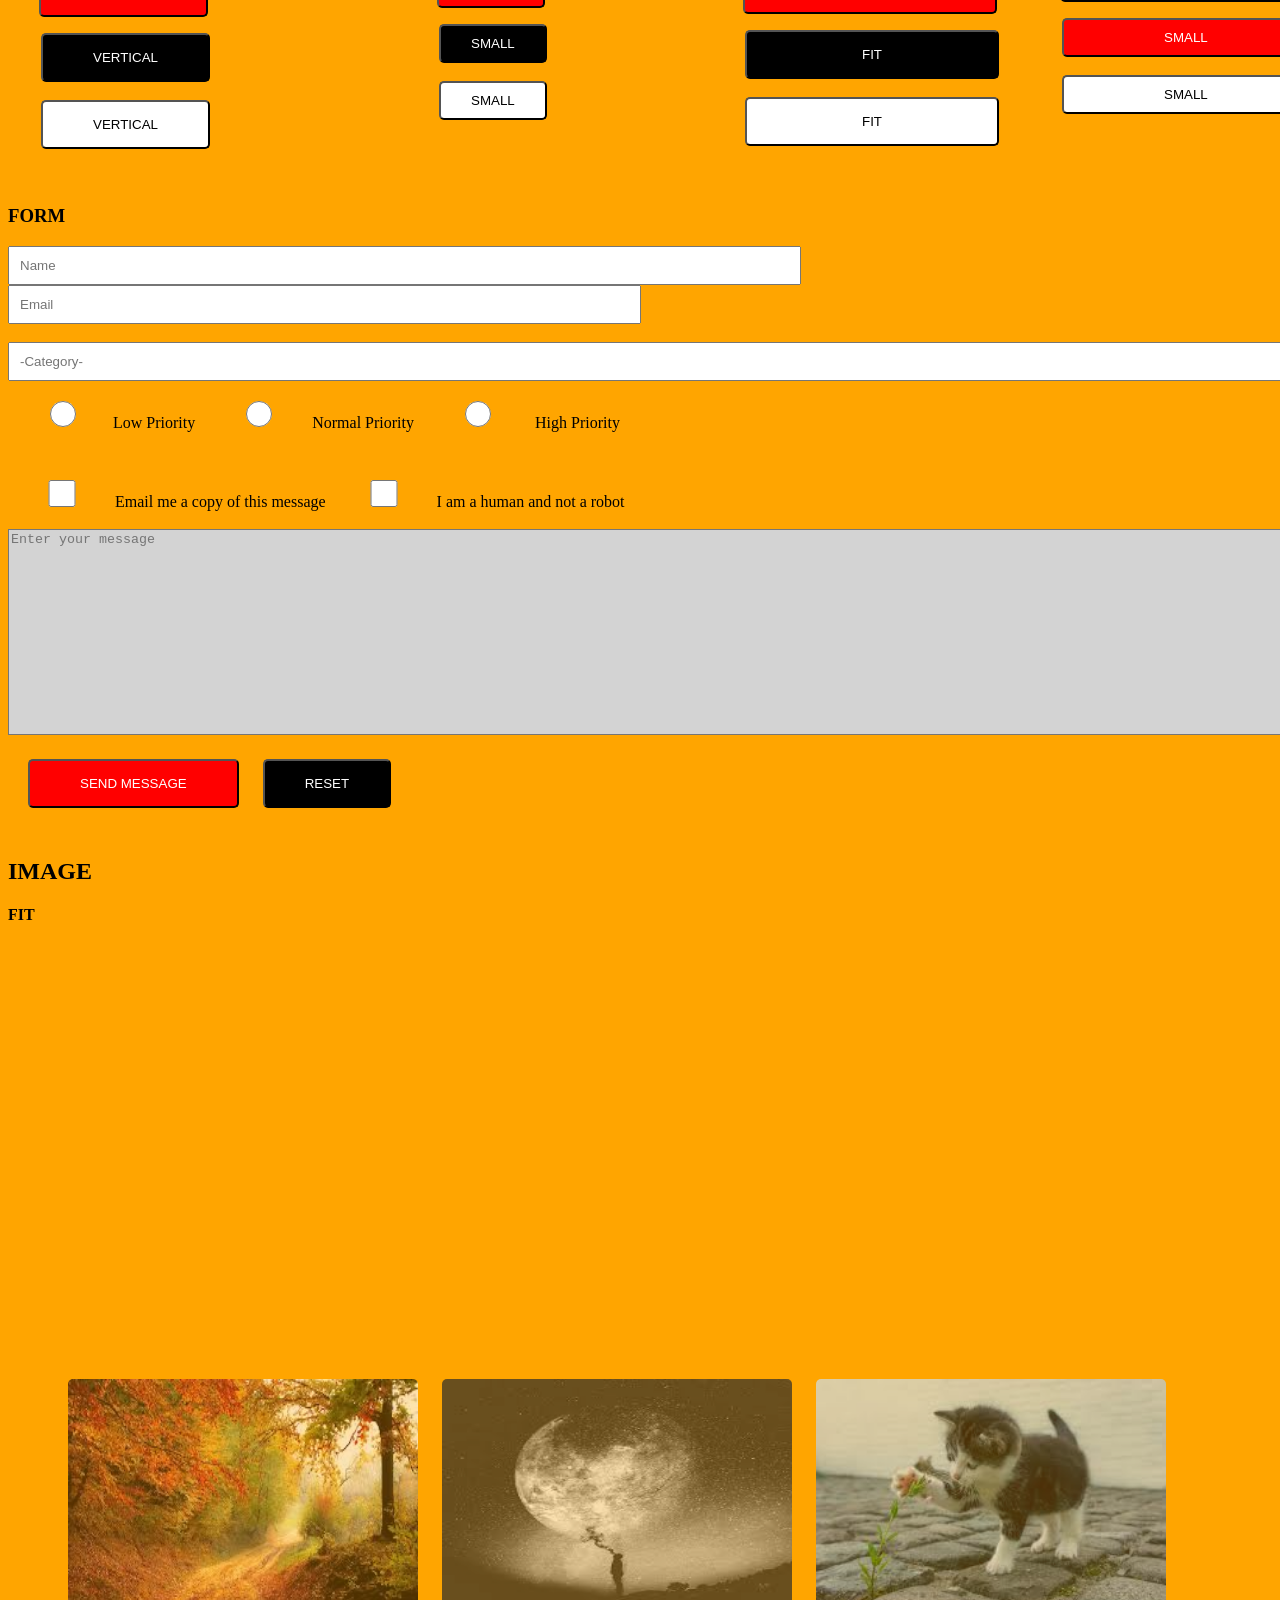
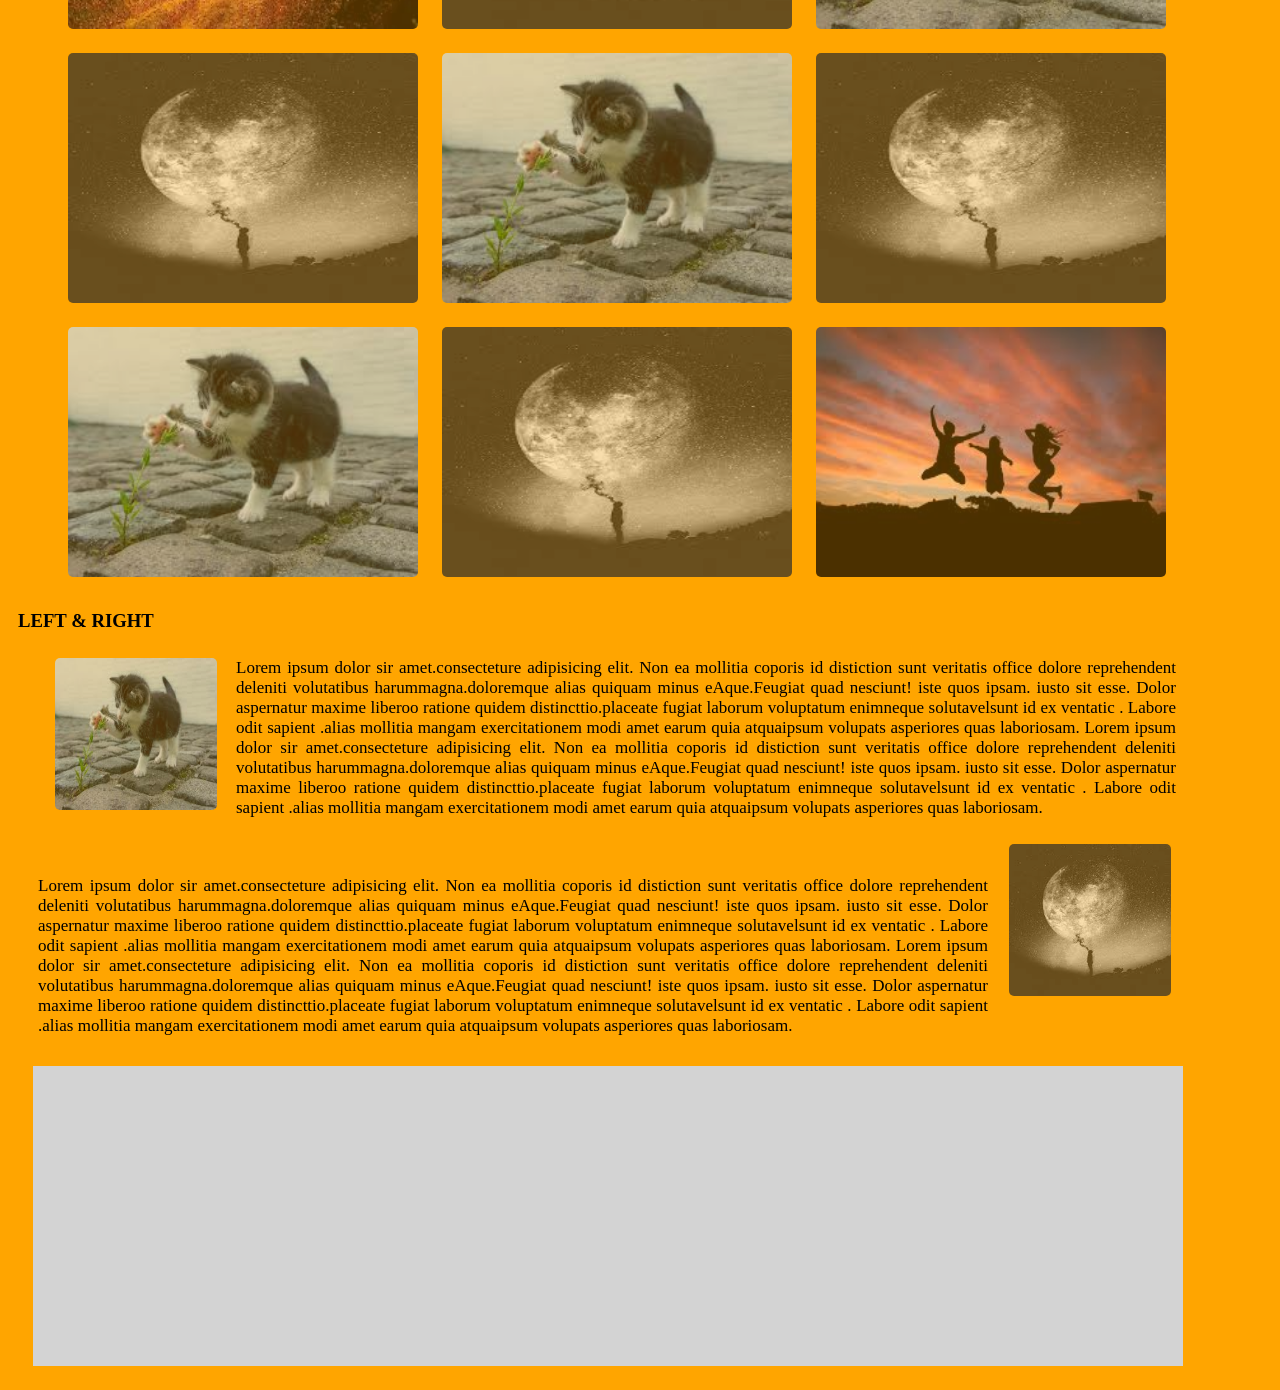
<file: web/ELEMENTS.html>
<!DOCTYPE html>
<html lang="en">
<head>
    <meta charset="UTF-8">
    <meta name="viewport" content="width=device-width, initial-scale=1.0">
    <title>Elements</title>
    <link href="generic.css" rel="stylesheet">
    <link href="button.css" rel="stylesheet">
    <link href="buttonvert.css" rel="stylesheet">
    <link href="buttonfit.css" rel="stylesheet">
    <link href="eletable.css" rel="stylesheet">
    <link href="ELETAB.css" rel="stylesheet">
    <link href="taskform.css" rel="stylesheet">
    <link href="stylle.css" rel="stylesheet">
    <link href="left&right.css" rel="stylesheet">
   
</head>
<body>
    <section class="genericbanner">
    <nav>
        <span>
            <p class="my-genericlogo">FIRST TASK FOR FRESHERS</p>
        </span>
      
            <span>
                <a href="TASK1.html">HOME</a>
                <a href="GENERIC.HTML" >GENERIC</a>
                <a href="ELEMENTS.html">ELEMENTS</a>
            </span> 
            <hr> 
     </nav>
    </section>
    <div>
        <h1>ELEMENTS</h1>
        <h6>LOREM IPSUM DOLOR SIT AMET NULLAM ID EGESTAS URNA ALIQUAM</h6>
</div>
    
</span>
</nav>
<h2>TEXT</h2>
<p> 
This is <b>bold</b> and this is <b>strong</b>.This is <i>italic</i> and this is emphasized.This is <sup>superscript</sup>superscript text and this is <sub>subscript</sub> text.Text is <u>underlined</u> and this  is code for (;;) {...}.Finally.<a href="">this is link.</a>
</p><br><br>
<hr>
<h2>HEADING WITH A SUBTITLE</h2>
<P>
    Lorem ipsum dolor sir amet.consecteture adipisicing elit.Non ea mollitia coporis id distiction sunt veritatis. on ea mollitia coporis id distiction sunt veritatis. Non ea mollitia coporis id distiction sunt veritatis.
        on ea mollitia coporis id distiction sunt veritatis.Non ea mollitia coporis id distiction sunt veritatis.
        on ea mollitia coporis id distiction sunt veritatis.
</P>
<br>
<h3>HEADING WITH A SUBTITLE</h3>
<P>
    Lorem ipsum dolor sir amet.consecteture adipisicing elit.Non ea mollitia coporis id distiction sunt veritatis. on ea mollitia coporis id distiction sunt veritatis. Non ea mollitia coporis id distiction sunt veritatis.
        on ea mollitia coporis id distiction sunt veritatis.Non ea mollitia coporis id distiction sunt veritatis.
        on ea mollitia coporis id distiction sunt veritatis.
</P>
<br>
<HR>
    
    <h2>HEADING LEVEL 2</h2>
    <h3>HEADING LEVEL 3</h3>
    <h4>HEADING LEVEL 4</h4>
    <h5>HEADING LEVEL 5</h5>
    <br>
    <hr>
 <section>
<div>
<h3>BLOCKQUOTE</h3>
<p class="my-genericlogo">tincidunt felis sagittis eget tempus euismod.Vestibulum ante ipsum prinis in faucibus Vestibulum.fwilis iaculis volutpat ac adipiscing accumsan fausibus.Vestibulum ante ipsum prisim in fausibus lorem ipsum dolor sit amet nullam adipiscing es felis.
SSFrimgilla nist Donec accumsan interdum nii.Quis </P>
    
</div>
</section>
<h3>PREFORMATTED</h3>
<section class="elementbanner">
   
    <div class="my-content">
    
        <P>
            i=0;<br><br>
            while (!deck.isInOrder())<br>
            {<br>
                print ' Iteration ' + i;<br>
                deck.shuffle();<br>
                i++;<br>
            }<br>
            print 'It took ' + i + '  iterations to sort the deck. ';
        </P>
    </div>
</section>
   
    
<section class="wwa">
    
    <h3>LIST</h3>
        <div class="wwa">
        <h4>UNORDERD</h4>
        <ul>
            <li>
                Dolor pulvininar etiam magna etiam
            </li><br>
            <li>Sagittis adipicing lorem eleifend</li><br>
            <li>Felis enim feugiat dolore viverra</li>
        </ul>
    </div>
    <div>
        <h4 class="wwa">ORDERD</h4>
        <ol>
            <li>Dolor pulvininar etiam magna etiam</li><br>
            <li>Etiam vel felis at lorem sed viverra</li><BR>
            <li> Dolor pulvininar etiam magna etiam</li><BR>
            <li>Sagittis adipicing lorem eleifend</li><br>
            <li>Felis enim feugiat dolore viverra</li>
        </ol>
    </div>
    <section>
    <div class="wwa1">
        <h3>ICONS</h3>
    </div>
</section>
</section>
        
    </section>
    <!-- <section>
        <nav>
        <div class="genericbanner2">
            
            <h3>ALTENATE</h3>
            <a href=""> <p>Dolor pulvinar etiam magna etiam</p></a><hr>
            <a href=""> <p>Sagittis adipiscing lorem eleifend</p></a><hr>
            <a href=""> <p>Felis enim feugiat dolore viverra</p></a><hr>
        </div>
    </nav>
  
    </section> -->
    
    
<section class="elementbanner1">

  
    <div class="genericbanner2">
        <h3>ALTENATE</h3>
        <HR><a href=""> <p>Dolor pulvinar etiam magna etiam</p></a>
        <hr><a href=""> <p>Sagittis adipiscing lorem eleifend</p></a><hr>
        <a href=""> <p>Felis enim feugiat dolore viverra</p></a><hr>
    
    </div>

 </section>
 <h3>ACTION</h3>
 <section class="buttonbanner">
    <div class="my-content">
     <button>SPECIAL</button><br><br>
    </div>
    <div class="my-content1">
     <button>DEFAULT</button><br><br>
  
     </div>
    
      <div class="my-contentalt">
      <button>ALTERNATE</button><br><br>

      </div>
      
</section>
 <section>
    <div class="my-contentsmall">
     <button>SMALL</button><br><br>
    </div>
    <div class="my-contentsmall1">
     <button>SMALL</button><br><br>
     </div>
      <div class="my-contentaltsmall">
      <button>SMALL</button>
      </div>
      
</section> 
</section>
<section  class="buttonvertbanner">
   <div class="my-contentvert">
    <button>VERTICAL</button><div><br><br>
   
   <div class="my-contentvert1">
    <button>VERTICAL</button></div><br><br>
    <div class="my-contentvertalt">
     <button>VERTICAL</button>
     </div>
     
</section> 
<section  class="buttonvertbanner">
    <div class="my-contentvertsmall">
     <button>SMALL</button><div><br><br>
    
    <div class="my-contentvertsmall1">
     <button>SMALL</button></div><br><br>
     <div class="my-contentvertaltsmall">
      <button>SMALL</button>
      </div>
      
 </section> 
 
 <section  class="buttonfitbanner">
    <div class="my-contentfit">
     <button>FIT</button><div><br><br>
    
    <div class="my-contentfit1">
     <button>FIT</button></div><br><br>
     <div class="my-contentfitalt">
      <button>FIT</button>
      </div>
 </section> 
 <section  class="buttonfitbanner">
    <div class="my-contentfitsmall">
     <button>SMALL</button><div><br><br>
    
    <div class="my-contentfitsmall1">
     <button>SMALL</button></div><br><br>
     <div class="my-contentfitaltsmall">
      <button>SMALL</button>
      </div>
      
 </section> 
 

</section>
<section>
    <h3>TABLE</h3>
    <table id="customers">
        <tr>
            <th>Name </th>
            <th>Description</th>
            <th>Price</th>
        </tr>
        
        <tr>
            <td>item 1</td>
            <td>Ante turpis integer aliquet porttitor </td>
            <td>29.99</td>
           
        </tr>
        
        <tr class="alt">
            <td>item 2</td>
            <td>Vis ac commodo adipisicing arcu aliquet </td>
            <td>19.99</td>
            
        </tr>
        <tr>
            <td>item 3</td>
            <td>Morbi faucibus arcu accumsan lorem</td>
            <td>29.99</td>
           
        </tr>
        <tr class="alt">
            <td>item 4</td>
            <td>Vitae integer tempus condimentum</td>
            <td>19.99</td>
         
        </tr>
        <tr>
            <td>item 5</td>
            <td>Ante turpis integer aliquet porttitor</td>
            <td>29.99</td>
            
        </tr>

    </table>
</section>

<section>
    <h3>ALTERNATE</h3>
    <table id="cust">
        <tr>
            <th>Name </th>
            <th>Description</th>
            <th>Price</th>
        </tr>
        
        <tr>
            <td>item 1</td>
            <td>Ante turpis integer aliquet porttitor </td>
            <td>29.99</td>
           
        </tr>
        
        <tr class="alt">
            <td>item 2</td>
            <td>Vis ac commodo adipisicing arcu aliquet </td>
            <td>19.99</td>
            
        </tr>
        <tr>
            <td>item 3</td>
            <td>Morbi faucibus arcu accumsan lorem</td>
            <td>29.99</td>
           
        </tr>
        <tr class="alt">
            <td>item 4</td>
            <td>Vitae integer tempus condimentum</td>
            <td>19.99</td>
         
        </tr>
        <tr>
            <td>item 5</td>
            <td>Ante turpis integer aliquet porttitor</td>
            <td>29.99</td>
            
        </tr>

    </table>
</section>
<!-- buttons start -->

</section>
<h3>BUTTONS</h3>
<section class="buttonbanner">
   <div class="my-content">
    <button>SPECIAL</button><br><br>
   </div>
   <div class="my-content1">
    <button>DEFAULT</button><br><br>
 
    </div>
   
     <div class="my-contentalt">
     <button>ALTERNATE</button><br><br>

     </div>
     
</section>
<section>
   <div class="my-contentsmall">
    <button style="padding:30px 40px 30px 40px;margin-top: 20px;">BIG</button><br><br>
   </div>
   <div class="my-contentsmall1">
    <button>DEFAULT</button><br><br>
    </div>
     <div class="my-contentaltsmall">
     <button>SMALL</button>
     </div>
     
</section> 
</section>
<section  class="buttonvertbanner">
  <div class="my-contentvert">
   <button>VERTICAL</button><div><br><br>
  
  <div class="my-contentvert1">
   <button>VERTICAL</button></div><br><br>
   <div class="my-contentvertalt">
    <button>VERTICAL</button>
    </div>
    
</section> 
<section  class="buttonvertbanner">
   <div class="my-contentvertsmall">
    <button>SMALL</button><div><br><br>
   
   <div class="my-contentvertsmall1">
    <button>SMALL</button></div><br><br>
    <div class="my-contentvertaltsmall">
     <button>SMALL</button>
     </div>
     
</section> 

<section  class="buttonfitbanner">
   <div class="my-contentfit">
    <button>FIT</button><div><br><br>
   
   <div class="my-contentfit1">
    <button>FIT</button></div><br><br>
    <div class="my-contentfitalt">
     <button>FIT</button>
     </div>
</section> 
<section  class="buttonfitbanner">
   <div class="my-contentfitsmall">
    <button>SMALL</button><div><br><br>
   
   <div class="my-contentfitsmall1">
    <button>SMALL</button></div><br><br>
    <div class="my-contentfitaltsmall">
     <button>SMALL</button>
     </div>
     
</section> 
<!-- button end -->
<section>
    <h3>FORM</h3>
    <div>
    <input type="text" placeholder="Name" size="95" style="padding:10px 10px 10px 10px ;" style="margin:20px 20px 20px 50px;">
                <input type="text" placeholder="Email" size="75" style="padding: 10px 10px 10px 10px;"><br><br>
        <input type="text" list="cat" placeholder="-Category-" size="178" style="padding:10px 10px 10px 10px ;">
        <datalist id="cat">
            <option>Karnataka</option>
            <option>Andhra</option>
            <option>Telengana</option>
            <option>Tamilnadu</option>
            <option>Maharashtra</option>
            <option>Kerala</option>
            <option>Bihar</option>
            <option>Gujarath</option>
        </datalist>
        </div>
     
        
        <input name="r1" type="radio"  size="30" style="margin-top: 20px; margin-bottom: 50px; margin-right:0px;padding-right: 10px; border: 0px; width: 100px; height: 2em; shape-rendering: geometricPrecision; ">Low Priority </input>
        <input name="r1" type="radio" size="30" style="margin-left: 10px;margin-bottom: 50px; border: 0px; width: 100px; height: 2em;">Normal Priority </input>
        <input name="r1" type="radio" size="30" style="margin-left: 10px;margin-bottom: 50px;  border: 0px; width: 100px; height: 2em;"> High Priority</input>
    
    <div>
        <input name="c1" type="checkbox" style=" border: 0px; width: 100px; height: 2em;">Email me a copy of this message</input>
        <input name="c1" type="checkbox" style=" border: 0px; width: 100px; height: 2em;">I am a human and not a robot</input><br><br>
        <textarea placeholder="Enter your message" style="background-color: lightgray; height: 200px; width: 1280px;"></textarea>
        
    </div>
    <div class="message">
        <button>SEND MESSAGE</button></div>
        <div class="messagealt">
         <button>RESET</button>
         </div>
</section>
<h2>IMAGE</h2>
<h4>FIT</h4>
 <section class="ban">
       </section>
<!--
       <section class="bn">
        <section>
        <div class="pic1">
        <img src="pix4.jpg" alt="">
        </div>
        <div>
        <img src="pix4.jpg" alt="">
        </div>
        <div>
        <img src="pix4.jpg" alt="">
        </div>
       </section>
       <section>
        <div>
            <img src="pix4.jpg" alt="">
            </div>
            <div>
            <img src="pix4.jpg" alt="">
            </div>
            <div>
            <img src="pix4.jpg" alt="">
            </div>
    </section>
     <section>
        <div>
            <img src="pix4.jpg" alt="">
            </div>
            <div>
            <img src="pix4.jpg" alt="">
            </div>
            <div>
            <img src="pix4.jpg" alt="">
            </div>
        </section>
    </section> -->
    <section class="pic1">
        
        
        
            <img src="pix2.jpg" alt="">
            <img src="./pix3.jpg" alt="">
            <img src="pix4.jpg" alt=""><br>
        
     
            <img src="pix3.jpg" alt="">
            <img src="pix4.jpg" alt="">
            <img src="pix3.jpg" alt=""><br>

       
            <div>
            <img src="pix4.jpg" alt="">
            <img src="pix3.jpg" alt="">
            <img src="pix5.jpg" alt="">
        

    </section>
    <section class="bnn">
        <h3>LEFT & RIGHT</h3>
    <section  class="wa1"> 
        <span>
         
        <div>
            <img src="./pix4.jpg" alt="">
    </div>
    </span>
    </section>
    <section class="wa">
    <div>
        <p>
            Lorem ipsum dolor sir amet.consecteture adipisicing elit. Non ea mollitia coporis id distiction sunt veritatis office dolore reprehendent deleniti volutatibus harummagna.doloremque alias quiquam minus eAque.Feugiat quad nesciunt! iste quos ipsam. iusto sit esse.
            Dolor aspernatur maxime liberoo ratione  quidem distincttio.placeate fugiat laborum voluptatum enimneque solutavelsunt id ex ventatic . Labore odit sapient .alias mollitia mangam exercitationem modi amet earum quia atquaipsum volupats asperiores quas laboriosam.
            Lorem ipsum dolor sir amet.consecteture adipisicing elit. Non ea mollitia coporis id distiction sunt veritatis office dolore reprehendent deleniti volutatibus harummagna.doloremque alias quiquam minus eAque.Feugiat quad nesciunt! iste quos ipsam. iusto sit esse.
            Dolor aspernatur maxime liberoo ratione  quidem distincttio.placeate fugiat laborum voluptatum enimneque solutavelsunt id ex ventatic . Labore odit sapient .alias mollitia mangam exercitationem modi amet earum quia atquaipsum volupats asperiores quas laboriosam.
        
        </p>
    </div>
    </section>
    <section class="waa">
        <div>
            <p>
                Lorem ipsum dolor sir amet.consecteture adipisicing elit. Non ea mollitia coporis id distiction sunt veritatis office dolore reprehendent deleniti volutatibus harummagna.doloremque alias quiquam minus eAque.Feugiat quad nesciunt! iste quos ipsam. iusto sit esse.
                Dolor aspernatur maxime liberoo ratione  quidem distincttio.placeate fugiat laborum voluptatum enimneque solutavelsunt id ex ventatic . Labore odit sapient .alias mollitia mangam exercitationem modi amet earum quia atquaipsum volupats asperiores quas laboriosam.
                Lorem ipsum dolor sir amet.consecteture adipisicing elit. Non ea mollitia coporis id distiction sunt veritatis office dolore reprehendent deleniti volutatibus harummagna.doloremque alias quiquam minus eAque.Feugiat quad nesciunt! iste quos ipsam. iusto sit esse.
                Dolor aspernatur maxime liberoo ratione  quidem distincttio.placeate fugiat laborum voluptatum enimneque solutavelsunt id ex ventatic . Labore odit sapient .alias mollitia mangam exercitationem modi amet earum quia atquaipsum volupats asperiores quas laboriosam.
            
            </p>
        </div>
        </section>
        <section  class="wa2"> 
            <span>
             
            <div>
                <img src="./pix3.jpg" alt="">
        </div>
        <section class="elebn"></section>
        </span>
        </section>
        
       </section>
</body>
</html>
</file>
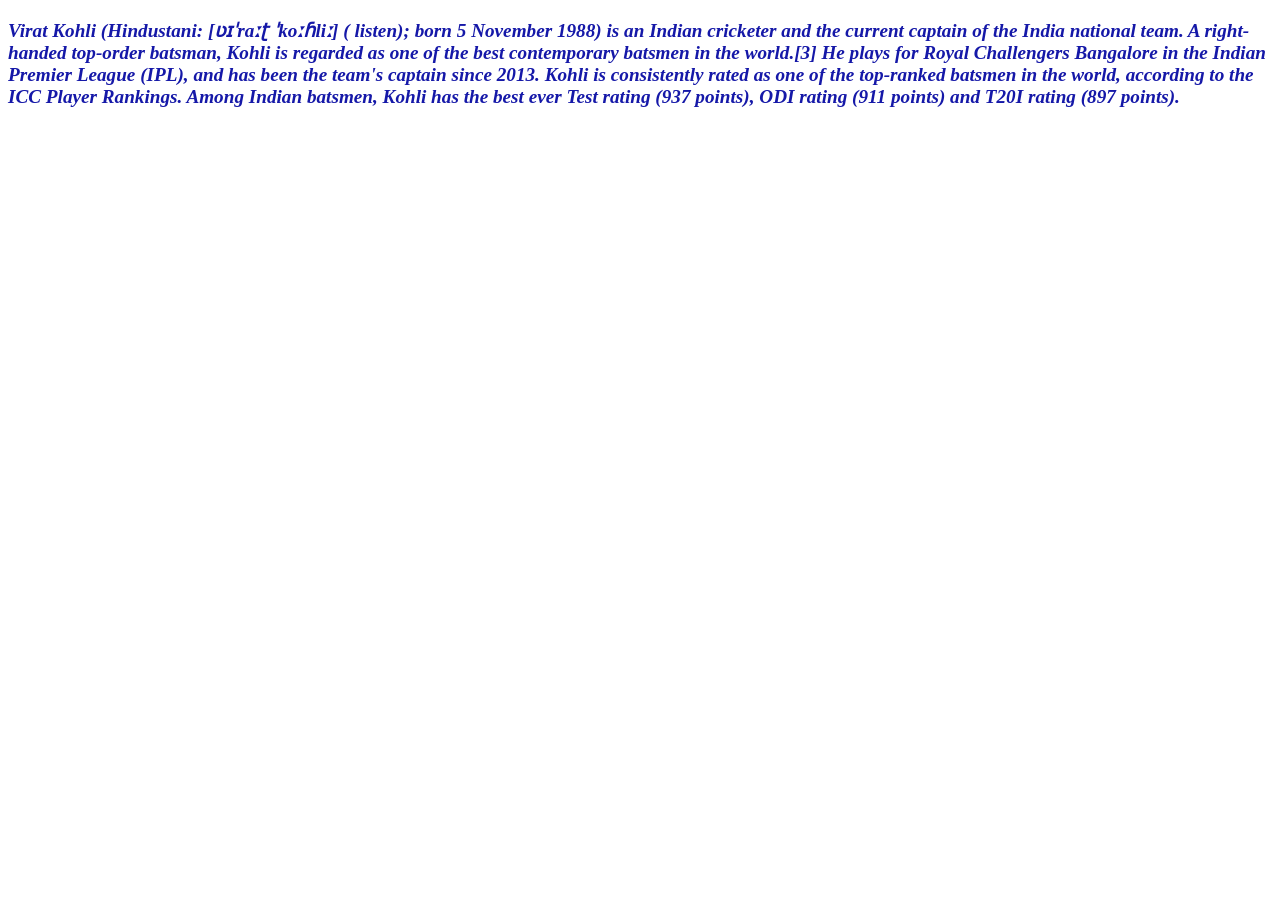
<file: web/external.html>
<!DOCTYPE html>
<html lang="en">
<head>
    <meta charset="UTF-8">
    <meta name="viewport" content="width=device-width, initial-scale=1.0">
    <title>Document</title>
    <link href="style.css" rel="stylesheet">
</head>
<body>
    <p>Virat Kohli (Hindustani: [ʋɪˈraːʈ ˈkoːɦliː] ( listen); born 5 November 1988) is an Indian cricketer and the current captain of the India national team. A right-handed top-order batsman, Kohli is regarded as one of the best contemporary batsmen in the world.[3] He plays for Royal Challengers Bangalore in the Indian Premier League (IPL), and has been the team's captain since 2013. Kohli is consistently rated as one of the top-ranked batsmen in the world, according to the ICC Player Rankings. Among Indian batsmen, Kohli has the best ever Test rating (937 points), ODI rating (911 points) and T20I rating (897 points).
    </p>
</body>
</html>
</file>
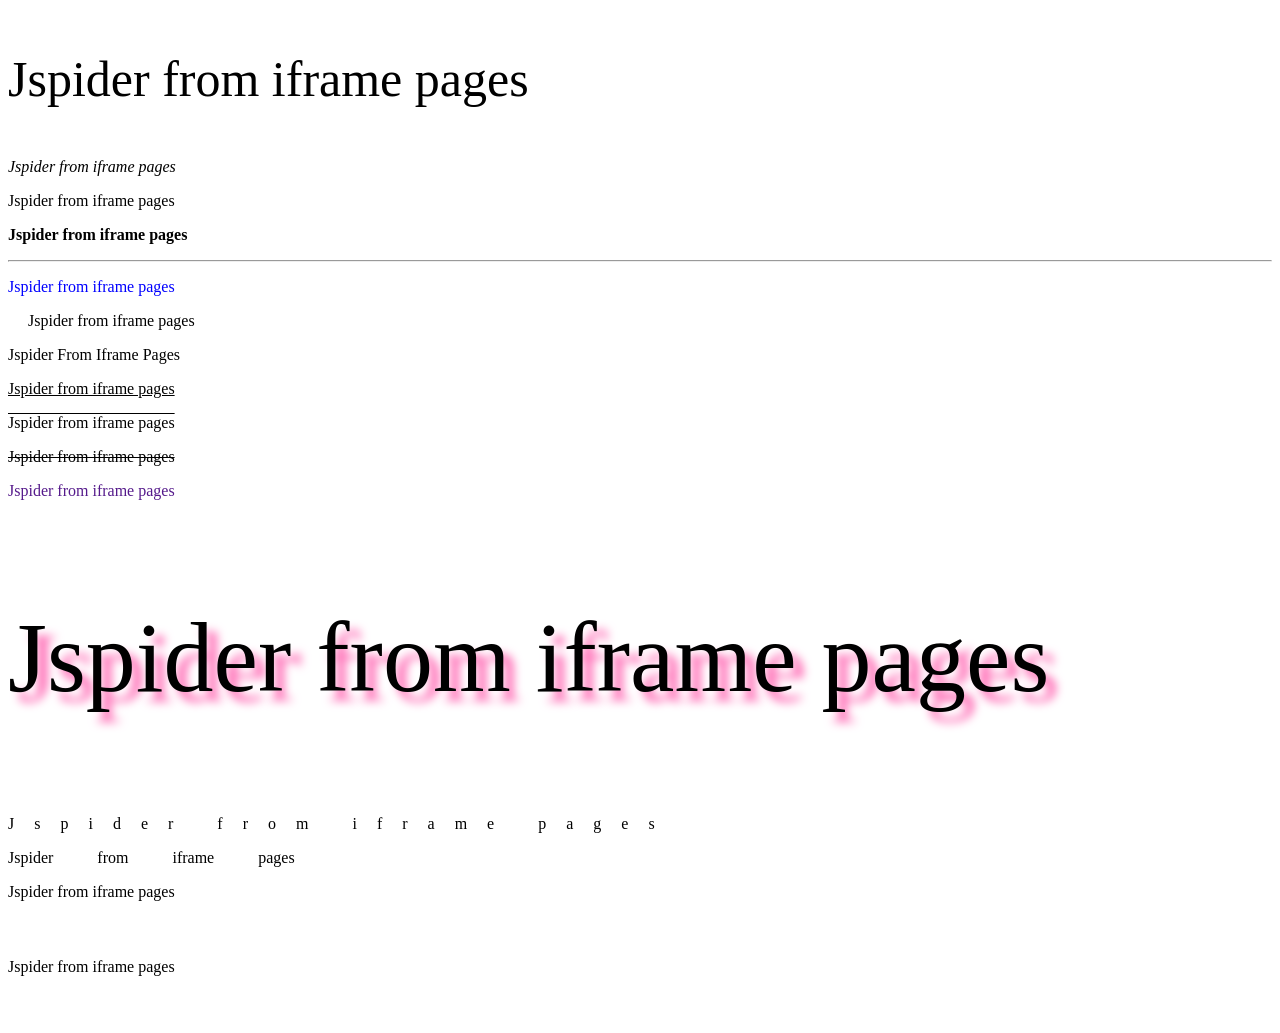
<file: web/fontfamily.html>
<!DOCTYPE html>
<html lang="en">
<head>
    <meta charset="UTF-8">
    <meta name="viewport" content="width=<device-width>, initial-scale=1.0">
    <title>Document</title>
</head>
<body>
    <p style="font-size: 50px;">Jspider from iframe pages</p>
    <p style="font-style: italic;">Jspider from iframe pages</p>
    <p style="font-family:Buxton Skecth;"></p>Jspider from iframe pages</p>
    <p style="font-weight: bold;">Jspider from iframe pages</p>
    <hr>
    <p style="color:blue;">Jspider from iframe pages</p>
    <p style="text-align: justify;text-indent: 20px;">Jspider from iframe pages</p>
    <p style="text-transform: capitalize;">Jspider from iframe pages</p>
    <p style="text-decoration: underline;">Jspider from iframe pages</p>
    <p style="text-decoration: overline;">Jspider from iframe pages</p>
    <p style="text-decoration: line-through;">Jspider from iframe pages</p>
    <a href="" style="text-decoration: none;">Jspider from iframe pages</a>
    <p style="text-shadow:10px 10px 10px hotpink ;font-size:100px">Jspider from iframe pages</p>
    <p style="letter-spacing: 20px;">Jspider from iframe pages</p>
    <p style="word-spacing:40px ;">Jspider from iframe pages</p>
    <p>Jspider from iframe pages</p>
    <p style="line-height: 100px;">Jspider from iframe pages</p>
</body>
</html>
</file>
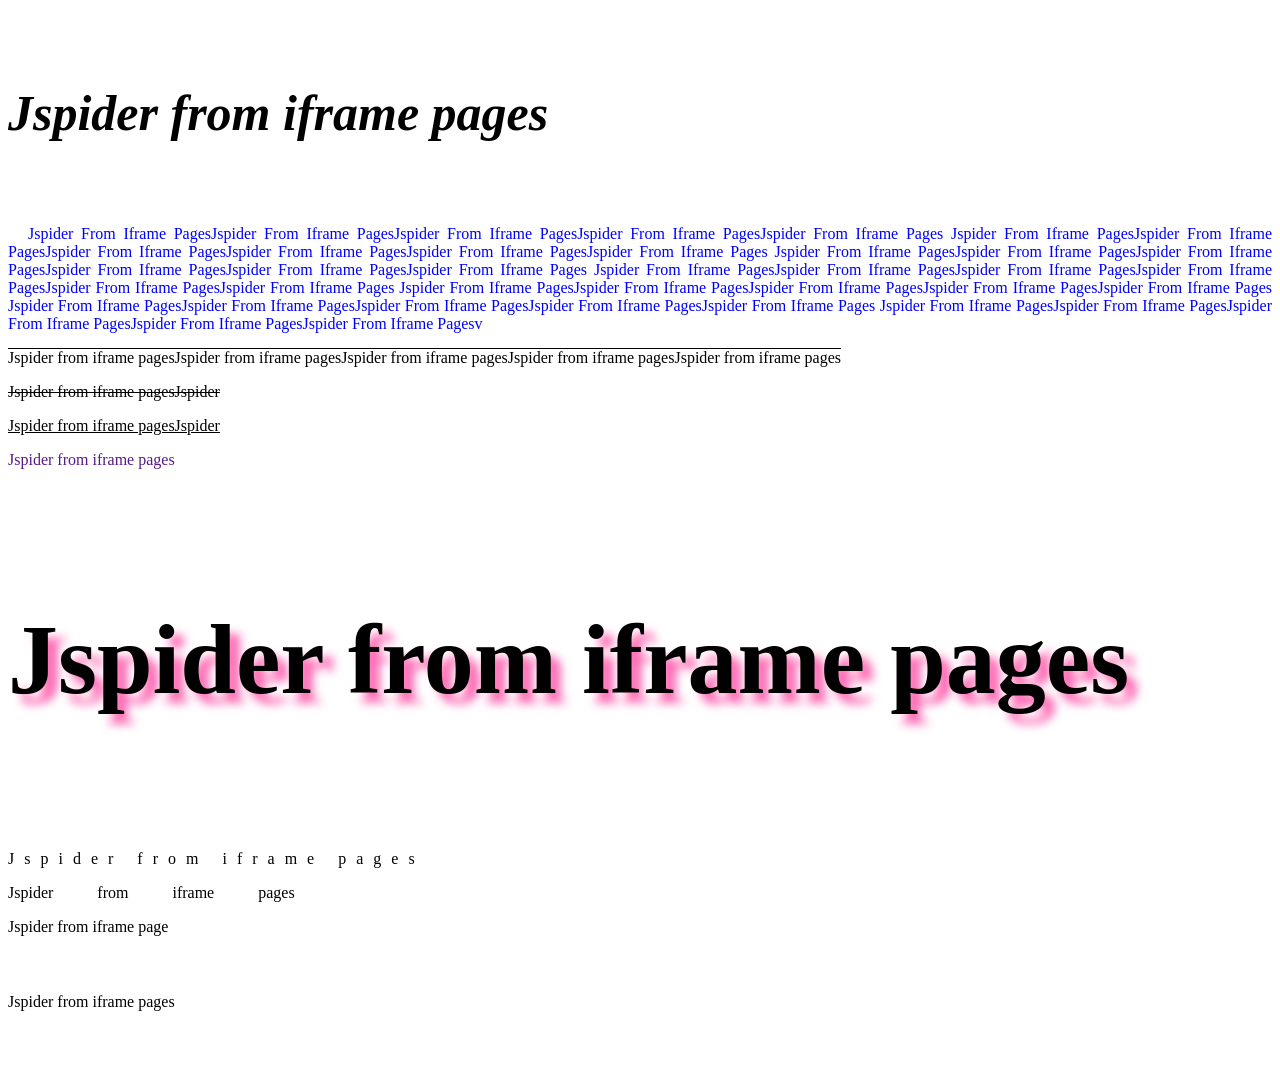
<file: web/fonttest.html>
<!DOCTYPE html>
<html lang="en">
<head>
    <meta charset="UTF-8">
    <meta name="viewport" content="width=device-width, initial-scale=1.0">
    <title>Document</title>
</head>
<body>
    <h5 style="font-size: 50px;font-style: italic;font-family:Algerian;font-weight: bold;">Jspider from iframe pages</h5>
    <p style="color:blue;text-align: justify;text-indent: 20px;text-transform: capitalize;">Jspider from iframe pagesJspider from iframe pagesJspider from iframe pagesJspider from iframe pagesJspider from iframe pages
        Jspider from iframe pagesJspider from iframe pagesJspider from iframe pagesJspider from iframe pagesJspider from iframe pagesJspider from iframe pages
        Jspider from iframe pagesJspider from iframe pagesJspider from iframe pagesJspider from iframe pagesJspider from iframe pagesJspider from iframe pages
        Jspider from iframe pagesJspider from iframe pagesJspider from iframe pagesJspider from iframe pagesJspider from iframe pagesJspider from iframe pages
        Jspider from iframe pagesJspider from iframe pagesJspider from iframe pagesJspider from iframe pagesJspider from iframe pages
        Jspider from iframe pagesJspider from iframe pagesJspider from iframe pagesJspider from iframe pagesJspider from iframe pages
        Jspider from iframe pagesJspider from iframe pagesJspider from iframe pagesJspider from iframe pagesJspider from iframe pagesv
    </p>
    <p style="text-decoration: overline;">Jspider from iframe pagesJspider from iframe pagesJspider from iframe pagesJspider from iframe pagesJspider from iframe pages</p>
    <p style="text-decoration: line-through;">Jspider from iframe pagesJspider </p>
    <p style="text-decoration: underline;">Jspider from iframe pagesJspider </p>
    <a href="" style="text-decoration:none;">Jspider from iframe pages</a>
    <h4 style="text-shadow:10px 10px 10px hotpink ;font-size:100px">Jspider from iframe pages</h4>
    <p style="letter-spacing: 10px;">Jspider from iframe pages</p>
    <p style="word-spacing:40px ;">Jspider from iframe pages</p>
    <p>Jspider from iframe page</p>
    <p style="line-height: 100px;">Jspider from iframe pages</p>

</body>
</html>
</file>
<file: web/abhil.css>
img
{
    height: 100px;
    width:100px;
    background-color: blueviolet;
    opacity: 0.7;
    transition: all 100s;
    transform:rotate(9610deg);
    margin: 30px 0px 0px 50px;
    box-shadow:10px 50px 20px black;
    transition-delay: 20s;

}
img:hover
{
    opacity: 1; 
    transform: scale(1.3);
    /* transform:rotate(180deg);   */
    /* transform: rotateX(45deg);  */
    
 
}
</file>
<file: web/style7.css>
p
{
    background-color: rgb(10, 88, 133);
    height: 60px;
    width:60px;
    animation-name: dinga;
    animation-duration: 3s; 
    animation-delay: 2s;
    animation-iteration-count:infinite;
    animation-direction: alternate; 
    padding: 500x;
    margin:10px 0px 0px 10px;
    font-size:5px ;
    font-family: 'Franklin Gothic Medium', 'Arial Narrow', Arial, sans-serif;
    text-align: justify;
    
    
}
@keyframes dinga
{
    0%{background-color: blue;}
    20%{background-color: brown;}
    40%{background-color: green;}
    60%{background-color: hotpink;}
    80%{background-color: indigo;}
    100%{background-color: limegreen;}opacity: 0.7;
    transition: all 100s;
    transform:rotate(3610deg);
    margin: 30px 0px 0px 50px;
    box-shadow:10px 50px 20px black;
    transition-delay: 1s;

}
body
{
   /*    background-image:url(./pix5.jpg) ;
     background-size: 100%; 
    background-repeat: no-repeat; */
    color:rgb(172, 219, 62);
    background-image: url(./pix2.jpg);
/*background-repeat: repeat-x;
background-repeat: repeat-y;*/
    background-repeat: no-repeat;
    background-size: 100% 100%;
    background-attachment: fixed;
/*overflow:scroll;*/
text-align: justify;
    
}
.div1
{
    display: inline-block;
    animation-name: dingi;
   animation-duration: 4s; 
   animation-delay: 5s;
   animation-iteration-count:infinite;
   animation-direction: alternate; 
   margin:10px 0px 0px 10px;
}

.div2
{
    display: inline-block;
    animation-name: dingi1;
   animation-duration: 6s; 
   animation-delay: 7s;
   animation-iteration-count:infinite;
   animation-direction: alternate; 
   margin:10px 0px 0px 10px;
}
.div3
{
    display: inline-block;
    animation-name: dingi2;
    animation-duration: 8s; 
    animation-delay: 10s;
    animation-iteration-count:infinite;
    animation-direction: alternate;
    margin:10px 0px 0px 0px; 
}
.div4
{
    display: inline-block;
    animation-name: dingi2;
    animation-duration: 10s; 
    animation-delay: 12s;
    animation-iteration-count:infinite;
    animation-direction: alternate; 
    margin:10px 0px 0px 0px;
}



@keyframes dingi
{
    0%{background-color: rgb(112, 10, 35);}
    20%{background-color: rgb(163, 211, 33);}
    40%{background-color: rgba(185, 104, 12, 0.897);}
    60%{background-color: rgb(107, 14, 61);}
    80%{background-color: rgba(37, 2, 63, 0.836);}
    100%{background-color: rgb(3, 1, 15);}

}
@keyframes dingi1
{
    0%{background-color: rgb(112, 10, 35);}
    20%{background-color: rgb(163, 211, 33);}
    40%{background-color: rgba(185, 104, 12, 0.897);}
    60%{background-color: rgb(107, 14, 61);}
    80%{background-color: rgba(37, 2, 63, 0.836);}
    100%{background-color: rgb(3, 1, 15);}

}
@keyframes dingi2
{
    0%{background-color: rgb(112, 10, 35);}
    20%{background-color: rgb(163, 211, 33);}
    40%{background-color: rgba(185, 104, 12, 0.897);}
    60%{background-color: rgb(107, 14, 61);}
    80%{background-color: rgba(37, 2, 63, 0.836);}
    100%{background-color: rgb(3, 1, 15);}

}

p
{
    height: 90px;
    width:90px;
    background-color: blueviolet;
    opacity: 0.7;
    margin: 30px;
    box-shadow:50px 20px 20px 10px black;
    text-align: center;
    opacity: 0.7;
    transition: all 200s;
    transform:rotate(6610deg);
    margin: 30px 0px 0px 50px;
    box-shadow:10px 50px 20px black;
    transition-delay: 25s;
    transform-style: flat;
    padding: 50px 30px 40px 0px;
    
}
p:hover
{
    opacity: 1; 
    transform: scale(1.3);
    /* transform:rotate(180deg);   */
    /* transform: rotateX(45deg);  */
}

h1
{
    border-radius: 100px;
    font-size: 30px;
}
</file>
<file: web/style1.css>
body
{
color:rgb(172, 219, 62);
background-image: url(./pix2.jpg);
/*background-repeat: repeat-x;
background-repeat: repeat-y;*/
background-repeat: no-repeat;
background-size: 100% 100%;
background-attachment: fixed;
/*overflow:scroll;*/
text-align: left;


}
</file>
<file: web/generic.css>
body.html
{
    padding:0px;
    margin: 0px;
    overflow-x: hidden;
    /* width: 100PX; */
}
body
{
    background-color: coral;
}
.banner
{
    background-color: darkblue;
    height: 500px;
    width:100% ;
    margin:0px 0px 0px 10px;
    /* background-image: url("./pix3.jpg"); */
    background-repeat: no-repeat;
    /* background-attachment: fixed; */
    background-size: 100%
}
p
{
    position: relative;
    top:10px;
    font-size: 17px;
    left: 0px;
    text-align: justify;
}
h6
{
    position: relative;
    top:0px;
    font-size: 20px;
    left: 100px;
    text-align: center;
}
h1
{
    position: relative;
    top:10px;
    font-size: 30px;
    left: 50px;
    text-align: center;
}
.my-content4
{
    color:black;
    position: relative;
    top: -2px;
    left: 7px;
}
.my-content4 p
{
    position: relative;
    color: rgb(110, 138, 132);
    left: 40px;
    width: 800px;
    text-align: center;
    
}
.genricbanner
{
    background-color: rgb(8, 8, 68);
    height: 400px;
    width:100%PX ;
    
    background-image: url("./pix5.jpg");
    background-repeat: no-repeat;
    background-attachment: fixed;
    background-size: 100%
}
.my-genericlogo
{
    
    position: relative;
    top: 2px;
    left: 0;
    font-size: 17px!important;
    color: gray;
    font-style: italic;
    font-family:  Arial, sans-serif;
    display: inline-block;
   
}
 nav a
{
    color: rgb(12, 9, 9);
    text-decoration: none;
    font-size: 20px;
    position: relative;
    left:500px;
    padding:10px 0px 10px 10px;
    margin-left: 50px;
    transition: all 1s;
   
}
 nav a:hover
{
    background-color: orange;
     border-radius: 10px; 
    padding: 5px;
} 
nav
{
    padding: 0px 0px 0px 0px;

}

.a-right

{
    /* display: inline-block; */
    padding: 0px 0px 40px 0px;
    position: relative;
    margin-top: 5px;
    margin-left: 329px;
    

}
.banner1
{
    background-color: rgb(234, 234, 245);
    height: 500px;
    width:100% ;
    margin:0px 0px 0px 10px;
    /* background-image: url("./pix4.jpg"); */
    /* background-repeat: no-repeat; */
    /* background-attachment: fixed; */
    background-size: 100%
}
.elementbanner
{
    position: relative;
    top: 10px;
     background-color: rgba(199, 191, 191, 0.856);
    height: 200px;
    width:100%PX ;
   padding: 4px 17px 0px 10px;
    /* background-repeat: no-repeat;
    background-attachment: fixed; */
    background-size: 100%;
    border-radius: 5px 0px 0px 0px;
}
.my-content p {
    position: relative;
    top: -5px;
    color:black;
    font-family: 'Segoe UI', Tahoma, Geneva, Verdana, sans-serif;
    font-size: 12px;
    /* left: 10px; */
    width: 100%;
    text-align: left;

}
.my-content1 p {
    position: relative;
    top: -5px;
    color:black;
    font-family: 'Segoe UI', Tahoma, Geneva, Verdana, sans-serif;
    font-size: 12px;
    text-decoration: none;
    /* left: 10px; */
    width: 100%;
    text-align: left;

}
/* a
{
    color:black;
    text-decoration: none;
    font-size: 20px;
    left:100px;
    /* padding:10px 0px 10px 10px; 
    margin-left: 20px;
    
} */
.wwa1
{
    position: relative;
    text-align: justify;
    font-weight: 200px;
    font-family:Bookman Old Style;
    margin: 0px 5px 10px 20px;
}
.wwa
{
    position: relative;
    text-align: justify;
    font-weight: 200px;
    font-family:Bookman Old Style;
    margin: 0px 5px 10px 20px;
}
.wwa div
{
    position: relative;
    top:10px;
     width: 400px;
     display: inline-block
    
}
.wwa h1
{
    font-size: 40px;
    margin-top: 5px;
}
.wwa button{
    border: 1px solid orange;
    border-radius: 10px;
    padding: 10px 15px 10px 25px;
    background: transparent;
    color: black;
    transition: all 1s;
}
.wwa button:hover
{
    background-color: orange;
}
.genricbanner2
{
    background-color: rgb(8, 8, 68);
    height: 200px;
    width:500PX ;
    
    /* background-repeat: no-repeat;
    background-attachment: fixed; */
    background-size: 100%
    
}
 .genricbanner2 div
{
    background-color: rgb(8, 8, 68);
    height: 200px;
    width:300PX ;
    /* text-decoration: none; */
     background-repeat: no-repeat;
    background-attachment: fixed; 
    background-size: 100%;
    display: inline-block;
} 
.elementbanner1
{
   
    position: relative;
    top: 10px;
    /* background-color:white; */
    height: 200px;
    width:300px ;
    text-decoration: none;
   /* padding: 4px 17px 0px 10px; */
    /* background-repeat: no-repeat;
    background-attachment: fixed; 
    background-size: 100%;
    /* border-radius: 5px 0px 0px 0px; */
    
}
</file>
<file: web/button.css>
.buttonbanner
{
    background-color: none;
    height: 60px;
    width:700px ;
    margin:0px 0px 0px 10px;
    background-size: 100%
}
nav a
{
    color: black;
    text-decoration: none;
    font-size: 20px;
    position: relative;
    left:500px;
    padding:10px 0px 10px 10px;
    margin-left: 50px;
    transition: all 1s;
}
nav a:hover
{
    background-color:navajowhite;
    border-radius: 10px;
    padding: 5px;
}
/* nav
{
    padding: 0px 0px 0px 0px;
} */

.my-contentsmall
{
    color: white;
    position: relative;
    top: 22px;
    left: 12px;
    display: inline-block;
}
.my-contentsmall div
{
    color: white;
    position: relative;
    top: 22px;
    left: 12px;
}
.my-contentsmall button
{
    position: relative;
    left:20px;
    box-sizing: border-box;
 
    size:800px;
    border-radius:5px;
    padding: 10px 30px 10px 30px;
    background:transparent;
    color:white;
    background-color: red;
    /* transition: all 1s; */

} 
.my-contentsmall1
{
    color: white;
    position: relative;
    top: 22px;
    left: 1px;
    display: inline-block;
}
.my-contentsmall1 div
{
    color: white;
    position: relative;
    top: 22px;
    left: 1px;
}
.my-contentsmall1 button
{
    position: relative;
    left:35px;
    box-sizing: border-box;
 
    size:800px;
    border-radius:5px;
    padding: 10px 30px 10px 30px;
    background:transparent;
    color:white;
    background-color: black;
    /* transition: all 1s; */
}

.my-contentaltsmall
{
    color: white;
    position: relative;
    top: -7px;
    left:15px;
    display: inline-block;
}
.my-contentaltsmall div
{
    color: white;
    position: relative;
    top: 12px;
    left: 1px;
}
.my-contentaltsmall button
{
    position: relative;
    left:25px;
 
    size:800px;
    border-radius:5px;
    padding: 10px 30px 10px 30px;
    background:transparent;
    color:black;
    background-color:white;
    /* transition: all 1s; */

} 

.my-content
{
    color: white;
    position: relative;
    top: 22px;
    left: 1px;
    display: inline-block;
}
.my-content div
{
    color: white;
    position: relative;
    top: 22px;
    left: 1px;
}
.my-content button
{
    position: relative;
    left:20px;
    box-sizing: border-box;
 
    size:800px;
    border-radius:5px;
    padding: 15px 50px 15px 50px;
    background:transparent;
    color:white;
    background-color: red;
    /* transition: all 1s; */

} 
.my-contentalt
{
    color: white;
    position: relative;
    top: 22px;
    left: 1px;
    display: inline-block;
}
.my-contentalt div
{
    color: white;
    position: relative;
    top: 22px;
    left: 1px;
}
.my-contentalt button
{
    position: relative;
    left:20px;
    box-sizing: border-box;
 
    size:800px;
    border-radius:5px;
    padding: 15px 50px 15px 50px;
    background:transparent;
    color:black;
    background-color:white;
    /* transition: all 1s; */

} 

/* .my-content button:hover
{
    background-color: rgb(167, 10, 49);
} */
.my-content h1
{
    position: relative;
    top:10px;
    font-size: 40px;
    left: 300px;
}
.my-content1
{
    color: white;
    position: relative;
    top: 22px;
    left: 1px;
    display: inline-block;
}
.my-content1 div
{
    color: white;
    position: relative;
    top: 22px;
    left: 1px;
}
.my-content1 button
{
    position: relative;
    left:20px;
    color: white;
    box-sizing: border-box;
    border-radius: 5px;
    size:800px;
    /* border-radius:20px; */
    padding: 15px 50px 15px 50px;
    background:transparent;
    background-color: black;
    color:white;
    /* transition: all 1s; */

    /* position: relative;
    top:5px;
    left: 340px;
    border-radius: 20px solid rgb(158, 18, 41);
    size:800px;
    /* border-radius:20px; 
    padding: 10px 20px 10px 20px;
    background:transparent;
    color:white;
    transition: all 1s; */

} 

.my-content1 button:hover
{
    background-color: rgb(14, 4, 8);
}
.my-content1 h1
{
    position: relative;
    top:10px;
    color:white;
    font-size: 40px;
    left: 300px;
}
</file>
<file: web/buttonvert.css>
.buttonvertbanner
{
    background-color: none;
    height: 60px;
    width:700px ;
    margin:0px 0px 0px 10px;
    background-size: 100%
}
.my-contentvert
{
    color: white;
    position: relative;
    top: 22px;
    left: 1px;
    display: inline-block;
}
.my-contentvert div
{
    color: white;
    position: relative;
    top: -10px;
    left: 1px;
}
.my-contentvert button
{
    position: relative;
    left:20px;
    box-sizing: border-box;
 
    size:800px;
    border-radius:5px;
    padding: 15px 50px 15px 50px;
    background:transparent;
    color:white;
    background-color: red;
    /* transition: all 1s; */

} 

.my-content h1
{
    position: relative;
    top:10px;
    font-size: 40px;
    left: 300px;
}
.my-contentvert1
{
    color: white;
    position: relative;
    top: 22px;
    left: 1px;
    display: inline-block;
}
.my-contentvert1 div
{
    color: white;
    position: relative;
    top: 22px;
    left: 1px;
}
.my-contentvert1 button
{
    position: relative;
    left:20px;
    color: white;
    box-sizing: border-box;
    border-radius: 5px;
    size:800px;
    /* border-radius:20px; */
    padding: 15px 50px 15px 50px;
    background:transparent;
    background-color: black;
    color:white;
}
.my-contentvertalt
{
    color: white;
    position: relative;
    top: 22px;
    left: 1px;
    display: inline-block;
}
.my-contentvertalt div
{
    color: white;
    position: relative;
    top: 22px;
    left: 1px;
}
.my-contentvertalt button
{
    position: relative;
    left:20px;
    box-sizing: border-box;
 
    size:800px;
    border-radius:5px;
    padding: 15px 50px 15px 50px;
    background:transparent;
    color:black;
    background-color:white;
    /* transition: all 1s; */

} 
.my-contentvertsmall
{
    color: white;
    position: relative;
    top: -37px;
    left: 399px;
    display: inline-block;
}
.my-contentvertsmall div
{
    color: white;
    position: relative;
    top: -10px;
    left: 1px;
}
.my-contentvertsmall button
{
    position: relative;
    left:20px;
    box-sizing: border-box;
 
    size:800px;
    border-radius:5px;
    padding: 10px 30px 10px 30px;
    background:transparent;
    color:white;
    background-color: red;
    /* transition: all 1s; */

} 

.my-content h1
{
    position: relative;
    top:10px;
    font-size: 40px;
    left: 300px;
}
.my-contentvertsmall1
{
    color: white;
    position: relative;
    top: 22px;
    left: 1px;
    display: inline-block;
}
.my-contentvertsmall1 div
{
    color: white;
    position: relative;
    top: 22px;
    left: 1px;
}
.my-contentvertsmall1 button
{
    position: relative;
    left:20px;
    color: white;
    box-sizing: border-box;
    border-radius: 5px;
    size:800px;
    /* border-radius:20px; */
    padding: 10px 30px 10px 30px;
    background:transparent;
    background-color: black;
    color:white;
}
.my-contentvertaltsmall
{
    color: white;
    position: relative;
    top: 22px;
    left: 1px;
    display: inline-block;
}
.my-contentvertaltsmall div
{
    color: white;
    position: relative;
    top: 22px;
    left: 1px;
}
.my-contentvertaltsmall button
{
    position: relative;
    left:20px;
    box-sizing: border-box;
 
    size:800px;
    border-radius:5px;
    padding: 10px 30px 10px 30px;
    background:transparent;
    color:black;
    background-color:white;
    /* transition: all 1s; */

}
</file>
<file: web/buttonfit.css>
.buttonfitbanner
{
    background-color: none;
    height: 60px;
    width:700px ;
    margin:0px 0px 0px 10px;
    background-size: 100%
}
.my-contentfit
{
    color: white;
    position: relative;
    top: -101px;
    left:705px;
    display: inline-block;
}
.my-contentfit div
{
    color: white;
    position: relative;
    top: -10px;
    left: 1px;
}
.my-contentfit button
{
    position: relative;
    left:20px;
    box-sizing: border-box;
 
    size:800px;
    border-radius:5px;
    padding: 15px 115px 15px 115px;
    background:transparent;
    color:white;
    background-color: red;
    /* transition: all 1s; */

} 
.my-contentfit1
{
    color: white;
    position: relative;
    top: 22px;
    left: 1px;
    display: inline-block;
}
.my-contentfit1 div
{
    color: white;
    position: relative;
    top: -10px;
    left: 1px;
}
.my-contentfit1 button
{
    position: relative;
    left:20px;
    box-sizing: border-box;
 
    size:800px;
    border-radius:5px;
    padding: 15px 115px 15px 115px;
    background:transparent;
    color:white;
    background-color: black;
    /* transition: all 1s; */

} 
.my-contentfitalt
{
    color: white;
    position: relative;
    top: 22px;
    left: 1px;
    display: inline-block;
}
.my-contentfitalt div
{
    color: white;
    position: relative;
    top: -10px;
    left: 1px;
}
.my-contentfitalt button
{
    position: relative;
    left:20px;
    box-sizing: border-box;
 
    size:800px;
    border-radius:5px;
    padding: 15px 115px 15px 115px;
    background:transparent;
    color:black;
    /* font-size: 20px; */
    background-color: white;
    /* transition: all 1s; */

} 

.my-contentfitsmall
{
    color: white;
    position: relative;
    top: -163px;
    left: 1022px;
    display: inline-block;
}
.my-contentfitsmall div
{
    color: white;
    position: relative;
    top: -10px;
    left: 1px;
}
.my-contentfitsmall button
{
    position: relative;
    left:20px;
    box-sizing: border-box;
 
    size:800px;
    border-radius:5px;
    padding:10px 100px 10px 100px;
    background:transparent;
    color:white;
    background-color: red;
    /* transition: all 1s; */

} 
.my-contentfitsmall1
{
    color: white;
    position: relative;
    top: -37px;
    left: 399px;
    display: inline-block;
}
.my-contentfitsmall1 div
{
    color: white;
    position: relative;
    top: -10px;
    left: 1px;
}
.my-contentfitsmall1 button
{
    position: relative;
    left:20px;
    box-sizing: border-box;
 
    size:800px;
    border-radius:5px;
    padding: 10px 100px 10px 100px;
    background:transparent;
    color:white;
    background-color: red;
    /* transition: all 1s; */

} 
.my-contentfitaltsmall
{
    color: white;
    position: relative;
    top: 22px;
    left: 1px;
    display: inline-block;
}
.my-contentfitaltsmall div
{
    color: white;
    position: relative;
    top: 22px;
    left: 1px;
}
.my-contentfitaltsmall button
{
    position: relative;
    left:20px;
    box-sizing: border-box;
 
    size:800px;
    border-radius:5px;
    padding: 10px 100px 10px 100px;
    background:transparent;
    color:black;
    background-color:white;
    /* transition: all 1s; */

}
</file>
<file: web/eletable.css>
table#customers {
    font-size:16px;
    font-family: "Trebuchet MS", Arial, Helvetica, sans-serif;
    border-collapse: collapse;
    border-spacing: 0;
    width: 100%;
}

/* tr.alt {} */

tr.alt {}

#customers td, #customers th {
    border: 0px solid #ddd;
    text-align: left;
    padding: 10px 10px 10px 10px;
}
/* 
#customers th {
    border: 0px solid #ddd;
    text-align: left;
    padding: 8px;
} */

#customers tr:nth-child(even){background-color: #f2f2f2}

#customers th {
    padding-top: 15px;
    padding-bottom: 15px;
    /* background-color: #4CAF50; */
    background-color:goldenrod;
    color: white;
}
.tabletest {
  margin-top: 20px;
  margin-bottom: 40px;
  border-collapse: collapse;
  border-spacing: 2px;
  width: 100%;
}

.tabletest,
.tabletest th,
.tabletest td {
  padding: 8px;
  text-align: left;
  border: 0px;
}

.tabletest2 {
  font-size:15px;
  margin-top: 20px;
  margin-bottom: 40px;
  border-collapse: collapse;
  width: 100%;
}

.tabletest2,
.tabletest2 th,
.tabletest2 td {
  padding: 8px;
  text-align: left;
  border-bottom: 1px solid #ddd;
}

.tabletest3 {
  border: 10px solid #ddd;
  margin-top: 20px;
  margin-bottom: 40px;
  border-collapse: collapse;
  border-spacing: 0;
  width: 100%;
}

.tabletest3,
.tabletest3 th,
.tabletest3 td {
  padding: 8px;
  text-align: left;
  border-bottom: 1px solid #ddd;
}

.tabletest4 {
  margin-top: 20px;
  margin-bottom: 40px;
  border-collapse: collapse;
  width: 100%;
}

.tabletest4,
.tabletest4 th,
.tabletest4 td {
  padding: 8px;
  text-align: left;
  border-bottom: 1px solid #ddd;
}

.tabletest4 tr:hover {
  background-color: #f5f5f5
}

.tabler2 {
  box-shadow: 0 4px 8px 0 rgba(0, 0, 0, 0.2), 0 6px 20px 0 rgba(0, 0, 0, 0.19) !important;
  margin-top: 20px;
  margin-bottom: 40px;
  border-collapse: collapse;
  border-spacing: 0;
  width: 100%;
}

.tabler2,
.tabler2 th,
.tabler2 td {
  border: none;
  text-align: left;
  padding: 8px;
}

.tabler2 tbody tr:nth-child(even) {
  background-color: #f2f2f2
}

.tabler {
  margin-top: 20px;
  margin-bottom: 40px;
  border-collapse: collapse;
  border-spacing: 0;
  width: 100%;
}

.tabler,
.tabler th,
.tabler td {
  border: none;
  text-align: left;
  padding: 8px;
}

.tabler tbody tr:nth-child(even) {
  background-color: #f2f2f2
}
/*  
Table Borders
table, th, td {
    border: 1px solid black;
  }
  FULL WIDHT:
  table {
  width: 100%;
}
Double Borders
Notice that the table in the examples above have double borders. This is because both the table and the <th> and <td> elements have separate borders.

To remove double borders, take a look at the example below.
Collapse Table Borders
table {
  border-collapse: collapse;
}
If you only want a border around the table, only specify the border property for <table>:

table {
  border: 1px solid black;
}
  */

  table#cust {
    font-size:16px;
    font-family: "Trebuchet MS", Arial, Helvetica, sans-serif;
    border-collapse: collapse;
    border-spacing: 0;
    width: 100%;
}

/* tr.alt {} */

tr.alt {}

#customers td, #customers th {
    border: 0px solid #ddd;
    text-align: left;
    padding: 10px 10px 10px 10px;
}
/* 
#customers th {
    border: 0px solid #ddd;
    text-align: left;
    padding: 8px;
} */

#customers tr:nth-child(even){background-color: #f2f2f2}

#customers th {
    padding-top: 15px;
    padding-bottom: 15px;
    /* background-color: #4CAF50; */
    background-color:goldenrod;
    color: white;
}
.tabletest {
  margin-top: 20px;
  margin-bottom: 40px;
  border-collapse: collapse;
  border-spacing: 2px;
  width: 100%;
}

.tabletest,
.tabletest th,
.tabletest td {
  padding: 8px;
  text-align: left;
  border: 0px;
}

.tabletest2 {
  font-size:15px;
  margin-top: 20px;
  margin-bottom: 40px;
  border-collapse: collapse;
  width: 100%;
}

.tabletest2,
.tabletest2 th,
.tabletest2 td {
  padding: 8px;
  text-align: left;
  border-bottom: 1px solid #ddd;
}

.tabletest3 {
  border: 10px solid #ddd;
  margin-top: 20px;
  margin-bottom: 40px;
  border-collapse: collapse;
  border-spacing: 0;
  width: 100%;
}

.tabletest3,
.tabletest3 th,
.tabletest3 td {
  padding: 8px;
  text-align: left;
  border-bottom: 1px solid #ddd;
}

.tabletest4 {
  margin-top: 20px;
  margin-bottom: 40px;
  border-collapse: collapse;
  width: 100%;
}

.tabletest4,
.tabletest4 th,
.tabletest4 td {
  padding: 8px;
  text-align: left;
  border-bottom: 1px solid #ddd;
}

.tabletest4 tr:hover {
  background-color: #f5f5f5
}

.tabler2 {
  box-shadow: 0 4px 8px 0 rgba(0, 0, 0, 0.2), 0 6px 20px 0 rgba(0, 0, 0, 0.19) !important;
  margin-top: 20px;
  margin-bottom: 40px;
  border-collapse: collapse;
  border-spacing: 0;
  width: 100%;
}

.tabler2,
.tabler2 th,
.tabler2 td {
  border: none;
  text-align: left;
  padding: 8px;
}

.tabler2 tbody tr:nth-child(even) {
  background-color: #f2f2f2
}

.tabler {
  margin-top: 20px;
  margin-bottom: 40px;
  border-collapse: collapse;
  border-spacing: 0;
  width: 100%;
}

.tabler,
.tabler th,
.tabler td {
  border: none;
  text-align: left;
  padding: 8px;
}

.tabler tbody tr:nth-child(even) {
  background-color: #f2f2f2
}
</file>
<file: web/ELETAB.css>
table#cust {
    font-size:16px;
    font-family: "Trebuchet MS", Arial, Helvetica, sans-serif;
    border-collapse: collapse;
    border-spacing: 0;
    width: 100%;
}

/* tr.alt {} */

tr.alt {}

#cust td, #cust th {
    border: 1px solid #ddd;
    text-align: left;
    padding: 10px 10px 10px 10px;
}
/* 
#customers th {
    border: 0px solid #ddd;
    text-align: left;
    padding: 8px;
} */

#cust tr:nth-child(even){background-color: #f2f2f2}

#cust th {
    padding-top: 15px;
    padding-bottom: 15px;
    /* background-color: #4CAF50; */
    background-color:goldenrod;
    color: white;
}
.tabletest {
  margin-top: 20px;
  margin-bottom: 40px;
  border-collapse: collapse;
  border-spacing: 2px;
  width: 100%;
}

.tabletest,
.tabletest th,
.tabletest td {
  padding: 8px;
  text-align: left;
  border: 0px;
}

.tabletest2 {
  font-size:15px;
  margin-top: 20px;
  margin-bottom: 40px;
  border-collapse: collapse;
  width: 100%;
}

.tabletest2,
.tabletest2 th,
.tabletest2 td {
  padding: 8px;
  text-align: left;
  border-bottom: 1px solid #ddd;
}

.tabletest3 {
  border: 10px solid #ddd;
  margin-top: 20px;
  margin-bottom: 40px;
  border-collapse: collapse;
  border-spacing: 0;
  width: 100%;
}

.tabletest3,
.tabletest3 th,
.tabletest3 td {
  padding: 8px;
  text-align: left;
  border-bottom: 1px solid #ddd;
}

.tabletest4 {
  margin-top: 20px;
  margin-bottom: 40px;
  border-collapse: collapse;
  width: 100%;
}

.tabletest4,
.tabletest4 th,
.tabletest4 td {
  padding: 8px;
  text-align: left;
  border-bottom: 1px solid #ddd;
}

.tabletest4 tr:hover {
  background-color: #f5f5f5
}

.tabler2 {
  box-shadow: 0 4px 8px 0 rgba(0, 0, 0, 0.2), 0 6px 20px 0 rgba(0, 0, 0, 0.19) !important;
  margin-top: 20px;
  margin-bottom: 40px;
  border-collapse: collapse;
  border-spacing: 0;
  width: 100%;
}

.tabler2,
.tabler2 th,
.tabler2 td {
  border: none;
  text-align: left;
  padding: 8px;
}

.tabler2 tbody tr:nth-child(even) {
  background-color: #f2f2f2
}

.tabler {
  margin-top: 20px;
  margin-bottom: 40px;
  border-collapse: collapse;
  border-spacing: 0;
  width: 100%;
}

.tabler,
.tabler th,
.tabler td {
  border: none;
  text-align: left;
  padding: 8px;
}

.tabler tbody tr:nth-child(even) {
  background-color: #f2f2f2
}
</file>
<file: web/taskform.css>
/* .container
{
    background-color: none;
    height: 60px;
    width:700px ;
    margin:0px 0px 0px 10px;
    background-size: 100%
} */
.col
{
    /* color: white;
    position: relative;
    top: 22px;
    left: 12px;
    display: inline-block;
    padding: 30px 100px 30px 100px; */
    /* margin:20px ; */
    display:inline-block;
}

/* .col div
{
    margin:20px ;
 
} */
body.html
{
    padding:0px;
    margin: 0px;
    overflow-y: hidden;
    /* width: 100PX; */
}
.ban
{
    background-color: ;
    height: 400px;
    width:1100PX ;
    margin:23px 47px 22px 62px;
    background-image: url("./pix2.jpg");
    background-repeat: no-repeat;
    background-attachment: fixed;
    background-size: 100%
}
.message
{
    color: white;
    position: relative;
    top: 20px;
    left: 0px;
    display: inline-block;
}
.message div
{
    color: white;
    position: relative;
    top: -10px;
    left: 1px;
}
.message button
{
    position: relative;
    left:20px;
    box-sizing: border-box;
 
    size:800px;
    border-radius:5px;
    padding:15px 50px 15px 50px;
    background:transparent;
    color:white;
    background-color: red;
    margin-bottom: 50px;
    /* transition: all 1s; */

} 
.messagealt
{
    color: white;
    position: relative;
    top: 20px;
    left: 20px;
    display: inline-block;
}
.messagealt div
{
    color: white;
    position: relative;
    top: -10px;
    left: 1px;
}
.messagealt button
{
    position: relative;
    left:20px;
    box-sizing: border-box;
 
    size:800px;
    border-radius:5px;
    padding:15px 40px 15px 40px;
    background:transparent;
    color:white;
    background-color: black;
    margin-bottom:20px ;
    /* transition: all 1s; */

}
</file>
<file: web/stylle.css>
/*img 
{
    height:250px;
    width:250px;
     opacity:0.7; 
     transition:all 2s;  
     margin:20px; 
     box-shadow:10px 50px 20px black

}
img :hover
{
    opacity:0.7; 
    background-color:blanchedalmond;
    transform: scale(1.2);
    height: 450px;

}
body
{
    background-color: goldenrod;
}


p
{
    height: 200px;
    width:200px;
    background-color: blueviolet;
    transform:rotate(180deg);
    transform: background-color 4s,height 4s;
    transform: scale(1.1); 
    transition:width 4s,height 5s; 
    margin: 90px 50px 40px 60px;

}
p:hover
{
    background-color: crimson;
    height: 400px;
    transform: scale(1.3);
    /* transform:rotate(180deg); */
    /* transform: rotateX(180deg); 
    transform: rotateY(180deg); 
     width: 500px;
     
}
*/
.bn
{
    background-color: none;
    height: 60px;
    width:700px ;
    margin:0px 0px 0px 10px;
    background-size: 100%
}
/* img
{
    height: 300px;
    width:300px;
    background-color: blueviolet;
    opacity: 0.7;
    /* transition: all 2s; */
    /* transform:rotate(45deg); 
    margin: 20px;
    box-shadow:10px 50px 20px black;
    display: inline-block;
}
img div
{
    height: 300px;
    width:300px;
    background-color: blueviolet;
    opacity: 0.7;
    /* transition: all 2s; */
    /* transform:rotate(45deg); 
    margin: 20px;
    box-shadow:10px 50px 20px black
    
}
/* img:hover
{
    opacity: 1; 
    transform: scale(1.5);
     transform:rotate(180deg);   
    /* transform: rotateX(45deg);  
 
} */
body
{
    background-color:orange;
}

/* .wwa44 
{
    position: relative;
    top: 130px;
    margin-left: 0px;
    margin-bottom: -81px;
    text-align: right;
    /* font-family: 'Lucida Sans', 'Lucida Sans Regular', 'Lucida Grande', 'Lucida Sans Unicode', Geneva, Verdana, sans-serif; 
    font-weight: 200px;
    font-family:Bookman Old Style;
    display: inline-block
    
}
.wwa44 img
{ 
    position: relative;
    left: 500px;
    top: -324px;
    right: 49px;
    height: 232px;
    width: 243px;
    border-radius: 100%;


} */
/* .pic1 
{
    position: relative;
   left: 500px; 
   right: 100px;
   height: 300px;
   width: 300px;
   border-radius:100%;
  
  
}
.pic1 */
 img
{
   /* position: relative;
   left: 100px; */
   /* height: 400px;
   width: 385px;
   
   /* display: inline-block; */
   height: 250px;
   width:350px;
   background-color: blueviolet;
   opacity: 0.7;
   position: relative;
   left:50px ;
   /* transition: all 2s; */
   /* transform:rotate(45deg); */
   margin: 10px;
   /* box-shadow:10px 50px 20px black; */
   display: inline-block;
   border-radius:5px 5px 5px 5px; 
   

}
/* .pic1 div
{
position: relative;
left:500px;
background-size: 100px;
height: 400px;
width: 300px;
border-radius:100%;

}  */
</file>
<file: web/left&right.css>
.bnn
{
    /* background-color: white; */
    height: 548px;
    width:100% ;
    margin:0px 0px 0px 10px;
    margin-bottom: 0px;
    /* background-image: url("./pix2.jpg"); */
    background-repeat: no-repeat;
    background-attachment: fixed;
    background-size: 100%
}
.wa
{
    position: relative;
    top: -195px;
    margin-left: 218px;
    text-align: justify;
    /* font-family: 'Lucida Sans', 'Lucida Sans Regular', 'Lucida Grande', 'Lucida Sans Unicode', Geneva, Verdana, sans-serif; */
    font-weight: 200px;
    font-family:Bookman Old Style;
     display: inline-block 
}
.wa div
{
    left: 100px;
    width: 940px;
    
}
.wa h1
{
    font-size: 40px;
    margin-top: 10px;
}
.wa button{
    border: 1px solid orange;
    border-radius: 10px;
    padding: 10px 15px 10px 25px;
    background: transparent;
    color: black;
    transition: all 1s;
}
.wa button:hover
{
    background-color: orange;
}
/* who we are ends */
.wa1
{
    position: relative;
    top:50px;
    margin-left: 50px;
    text-align:start;
    /* font-family: 'Lucida Sans', 'Lucida Sans Regular', 'Lucida Grande', 'Lucida Sans Unicode', Geneva, Verdana, sans-serif; */
    font-weight: 200px;
    font-family:Bookman Old Style;
     display: inline-block 
}
.wa1 div
{
    width: 449px;
    
}
.wa1 h1
{
    font-size: 40px;
    margin-top: 10px;
}
/* .wa1 button{
    border: 1px solid orange;
    border-radius: 10px;
    padding: 10px 15px 10px 25px;
    background: transparent;
    color: black;
    transition: all 1s;
}
.wa1 button:hover
{
    background-color: orange;
} */
.wa1 img
{


    height: 152px;
    width: 162px;
    background-color: blueviolet;
    opacity: 0.7;
    position: relative;
    top: -52px;
    left: -23px;
/* transition: all 2s; */
/* transform:rotate(45deg); */
margin: 10px;
/* box-shadow:10px 50px 20px black; */
display: inline-block;
border-radius:5px 5px 5px 5px; 


}
.wa1
{
    position: relative;
    top:50px;
    margin-left: 50px;
    text-align:start;
    /* font-family: 'Lucida Sans', 'Lucida Sans Regular', 'Lucida Grande', 'Lucida Sans Unicode', Geneva, Verdana, sans-serif; */
    font-weight: 200px;
    font-family:Bookman Old Style;
     display: inline-block 
}
.wa1 div
{
    width: 449px;
    
}
.wa1 h1
{
    font-size: 40px;
    margin-top: 10px;
}

.wa2 img
{


    height: 152px;
    width: 162px;
    background-color: blueviolet;
    opacity: 0.7;
    position: relative;
    top:-380px;
    left: 981px;
/* transition: all 2s; */
/* transform:rotate(45deg); */
margin: 10px;
/* box-shadow:10px 50px 20px black; */
display: inline-block;
border-radius:5px 5px 5px 5px; 


}

.waa
{
    position: relative;
    top: -171px;
    margin-left: 20px;
    text-align: justify;
    /* font-family: 'Lucida Sans', 'Lucida Sans Regular', 'Lucida Grande', 'Lucida Sans Unicode', Geneva, Verdana, sans-serif; */
    font-weight: 200px;
    font-family:Bookman Old Style;
     display: inline-block 
}
.waa div
{
    left: 100px;
    width:950px;
    
}
.waa h1
{
    font-size: 40px;
    margin-top: 10px;
}
.elebn
{
    background-color:lightgray;
    position: relative;
    margin-top: -250px;
    height: 300px;
    width:1150px ;
    margin:-324px 0px 0px 15px;
    /* background-image: url("./pix3.jpg"); */
    background-repeat: no-repeat;
    /* background-attachment: fixed; */
    background-size: 100%
}
</file>
<file: web/style.css>
p{
    color:rgb(21, 24, 168);
    font-size: larger;
    font-style: italic;
    font-family:Algerian;
    font-weight: bold;
}
</file>
